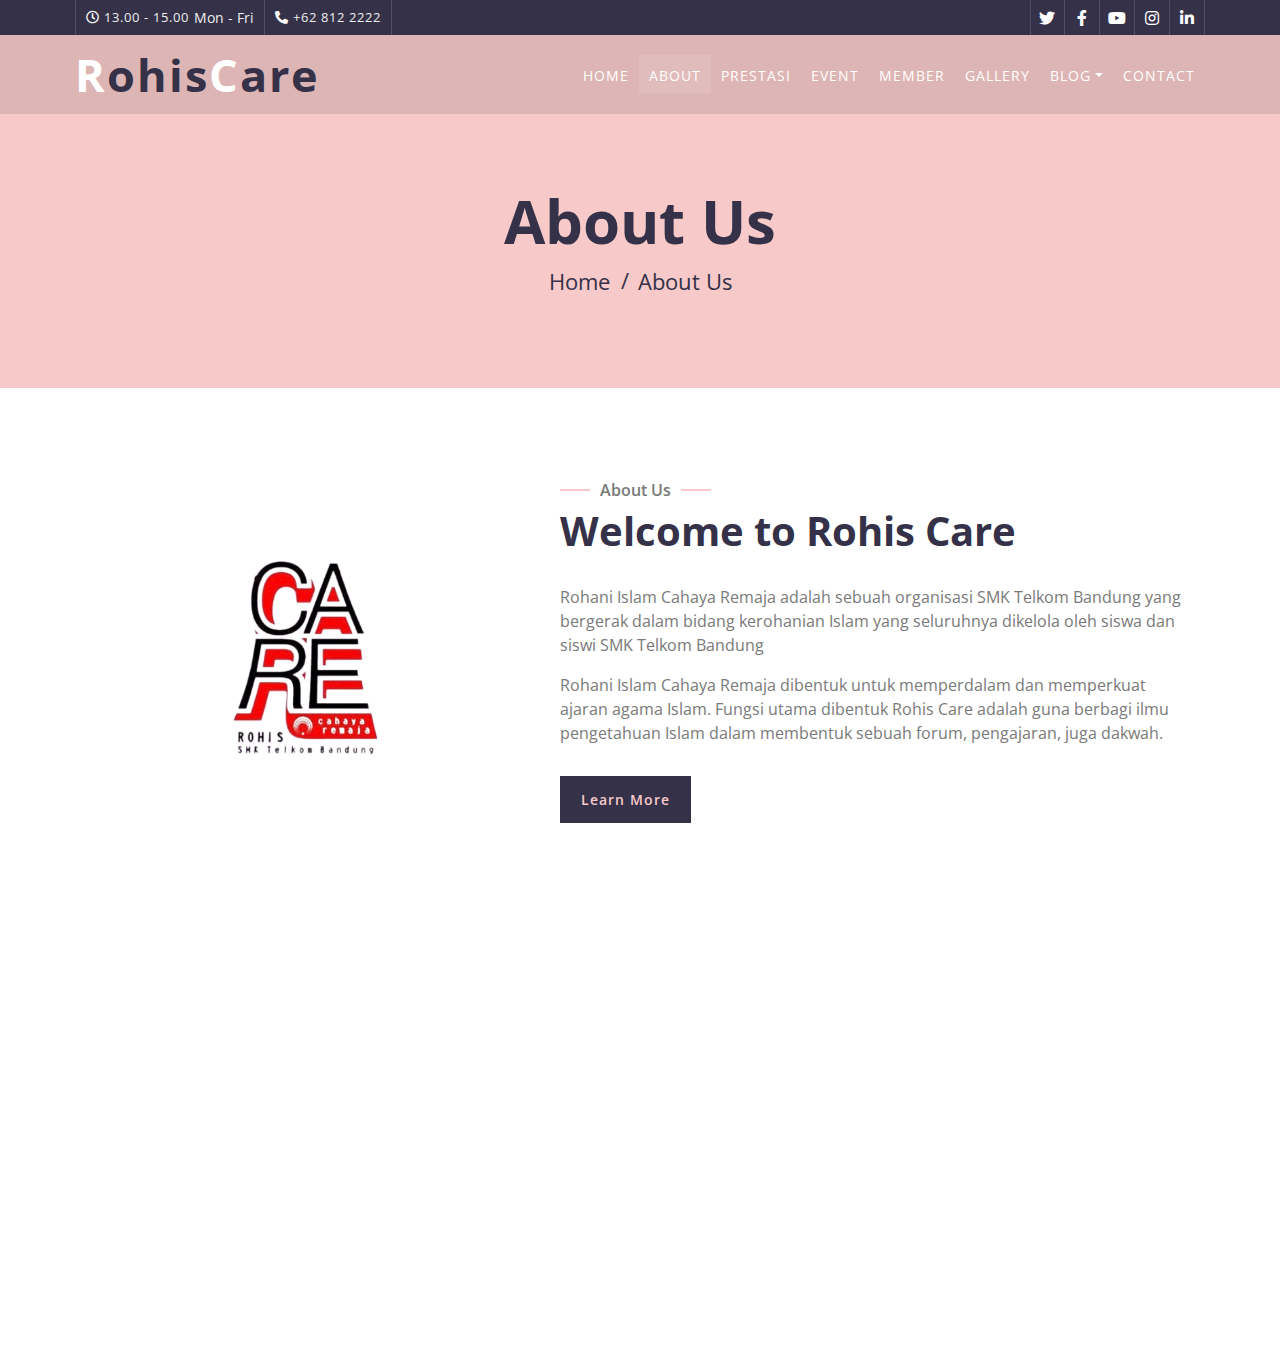
<file: about.html>
<!DOCTYPE html>
<html lang="en">
    <head>
        <meta charset="utf-8">
        <title>Rohis Care - SMK Telkom Bandung</title>
        <meta content="width=device-width, initial-scale=1.0" name="viewport">
        <meta content="Free Website Template" name="keywords">
        <meta content="Free Website Template" name="description">

        <!-- Favicon -->
        <link href="img/logo rohis.PNG" rel="icon">

        <!-- Google Font -->
        <link href="https://fonts.googleapis.com/css2?family=Open+Sans:wght@300;400;600;700;800&display=swap" rel="stylesheet">

        <!-- CSS Libraries -->
        <link href="https://stackpath.bootstrapcdn.com/bootstrap/4.4.1/css/bootstrap.min.css" rel="stylesheet">
        <link href="https://cdnjs.cloudflare.com/ajax/libs/font-awesome/5.10.0/css/all.min.css" rel="stylesheet">
        <link href="lib/animate/animate.min.css" rel="stylesheet">
        <link href="lib/flaticon/font/flaticon.css" rel="stylesheet"> 
        <link href="lib/owlcarousel/assets/owl.carousel.min.css" rel="stylesheet">
        <link href="lib/lightbox/css/lightbox.min.css" rel="stylesheet">

        <!-- Template Stylesheet -->
        <link href="css/style.css" rel="stylesheet">
    </head>

    <body>
        <!-- Top Bar Start -->
        <div class="top-bar d-none d-md-block">
            <div class="container-fluid">
                <div class="row">
                    <div class="col-md-8">
                        <div class="top-bar-left">
                            <div class="text">
                                <i class="far fa-clock"></i>
                                <h2>13.00 - 15.00</h2>
                                <p>Mon - Fri</p>
                            </div>
                            <div class="text">
                                <i class="fa fa-phone-alt"></i>
                                <h2>+62 812 2222</h2>
                            </div>
                        </div>
                    </div>
                    <div class="col-md-4">
                        <div class="top-bar-right">
                            <div class="social">
                                <a href="https://twitter.com"><i class="fab fa-twitter"></i></a>
                                <a href="https://facebook.com"><i class="fab fa-facebook-f"></i></a>
                                <a href="https://youtube.com/@rohiscaresmktelkombandung3022"><i class="fab fa-youtube"></i></a>
                                <a href="https://instagram.com/rohiscare.smktelbdg"><i class="fab fa-instagram"></i></a>
                                <a href="https://linkedin.com"><i class="fab fa-linkedin-in"></i></a>
                            </div>
                        </div>
                    </div>
                </div>
            </div>
        </div>
        <!-- Top Bar End -->

        <!-- Nav Bar Start -->
        <div class="navbar navbar-expand-lg bg-dark navbar-dark">
            <div class="container-fluid">
                <a href="index.html" class="navbar-brand">R<span>ohis</span>C<span>are</span></a>
                <button type="button" class="navbar-toggler" data-toggle="collapse" data-target="#navbarCollapse">
                    <span class="navbar-toggler-icon"></span>
                </button>

                <div class="collapse navbar-collapse justify-content-between" id="navbarCollapse">
                    <div class="navbar-nav ml-auto">
                        <a href="index.html" class="nav-item nav-link">Home</a>
                        <a href="about.html" class="nav-item nav-link active">About</a>
                        <a href="service.html" class="nav-item nav-link">Prestasi</a>
                        <a href="class.html" class="nav-item nav-link">Event</a>
                        <a href="team.html" class="nav-item nav-link">Member</a>
                        <a href="portfolio.html" class="nav-item nav-link">Gallery</a>
                        <div class="nav-item dropdown">
                            <a href="#" class="nav-link dropdown-toggle" data-toggle="dropdown">Blog</a>
                            <div class="dropdown-menu">
                                <a href="blog.html" class="dropdown-item">Blog Grid</a>
                                <a href="single.html" class="dropdown-item">Blog Detail</a>
                            </div>
                        </div>
                        <a href="contact.html" class="nav-item nav-link">Contact</a>
                    </div>
                </div>
            </div>
        </div>
        <!-- Nav Bar End -->

                <!-- Page Header Start -->
                <div class="page-header">
                    <div class="container">
                        <div class="row">
                            <div class="col-12">
                                <h2>About Us</h2>
                            </div>
                            <div class="col-12">
                                <a href="">Home</a>
                                <a href="">About Us</a>
                            </div>
                        </div>
                    </div>
                </div>
                <!-- Page Header End -->
        
        
                <!-- About Start -->
                <div class="about wow fadeInUp" data-wow-delay="0.1s">
                    <div class="container">
                        <div class="row align-items-center">
                            <div class="col-lg-5 col-md-6">
                                <div class="about-img">
                                    <img src="img/logo rohis.PNG" alt="Image">
                                </div>
                            </div>
                            <div class="col-lg-7 col-md-6">
                                <div class="section-header text-left">
                                    <p>About Us</p>
                                    <h2>Welcome to Rohis Care</h2>
                                </div>
                                <div class="about-text">
                                    <p>
                                        Rohani Islam Cahaya Remaja adalah sebuah organisasi SMK Telkom Bandung yang bergerak dalam bidang kerohanian Islam yang seluruhnya dikelola oleh siswa dan siswi SMK Telkom Bandung
                                    </p>
                                    <p>
                                        Rohani Islam Cahaya Remaja dibentuk untuk memperdalam dan memperkuat ajaran agama Islam. Fungsi utama dibentuk Rohis Care adalah guna berbagi ilmu pengetahuan Islam dalam membentuk sebuah forum, pengajaran, juga dakwah. 
                                    </p>
                                    <a class="btn" href="">Learn More</a>
                                </div>
                            </div>
                        </div>
                    </div>
                </div>
                <!-- About End -->
        

        <!-- Footer Start -->
        <div class="footer wow fadeIn" data-wow-delay="0.3s">
            <div class="container-fluid">
                <div class="container">
                    <div class="footer-info">
                        <a href="index.html" class="footer-logo">R<span>ohis</span>C<span>are</span></a>
                        <h3>Jl. Radio Palasari, Dayeuhkolot</h3>
                        <div class="footer-menu">
                            <p>+62 812 2222</p>
                            <p>rocare@gmail.com</p>
                        </div>
                        <div class="footer-social">
                            <a href="https://twitter.com"><i class="fab fa-twitter"></i></a>
                            <a href="https://facebook.com"><i class="fab fa-facebook-f"></i></a>
                            <a href="https://youtube.com/@rohiscaresmktelkombandung3022"><i class="fab fa-youtube"></i></a>
                            <a href="https://instagram.com/rohiscare.smktelbdg"><i class="fab fa-instagram"></i></a>
                            <a href="https://linkedin.com"><i class="fab fa-linkedin-in"></i></a>
                        </div>
                    </div>
                </div>
                <div class="container copyright">
                    <div class="row">
                        <div class="col-md-6">
                            <p>&copy; <a href="#">Your Site Name</a>, All Right Reserved.</p>
                        </div>
                        <div class="col-md-6">
                            <p>Designed By <a href="https://instagram.com/nahla.pg">Nahla Putri</a></p>
                        </div>
                    </div>
                </div>
            </div>
        </div>
        <!-- Footer End -->

        <a href="#" class="back-to-top"><i class="fa fa-chevron-up"></i></a>

        <!-- JavaScript Libraries -->
        <script src="https://code.jquery.com/jquery-3.4.1.min.js"></script>
        <script src="https://stackpath.bootstrapcdn.com/bootstrap/4.4.1/js/bootstrap.bundle.min.js"></script>
        <script src="lib/easing/easing.min.js"></script>
        <script src="lib/wow/wow.min.js"></script>
        <script src="lib/owlcarousel/owl.carousel.min.js"></script>
        <script src="lib/isotope/isotope.pkgd.min.js"></script>
        <script src="lib/lightbox/js/lightbox.min.js"></script>
        
        <!-- Contact Javascript File -->
        <script src="mail/jqBootstrapValidation.min.js"></script>
        <script src="mail/contact.js"></script>

        <!-- Template Javascript -->
        <script src="js/main.js"></script>
    </body>
</html>
</file>
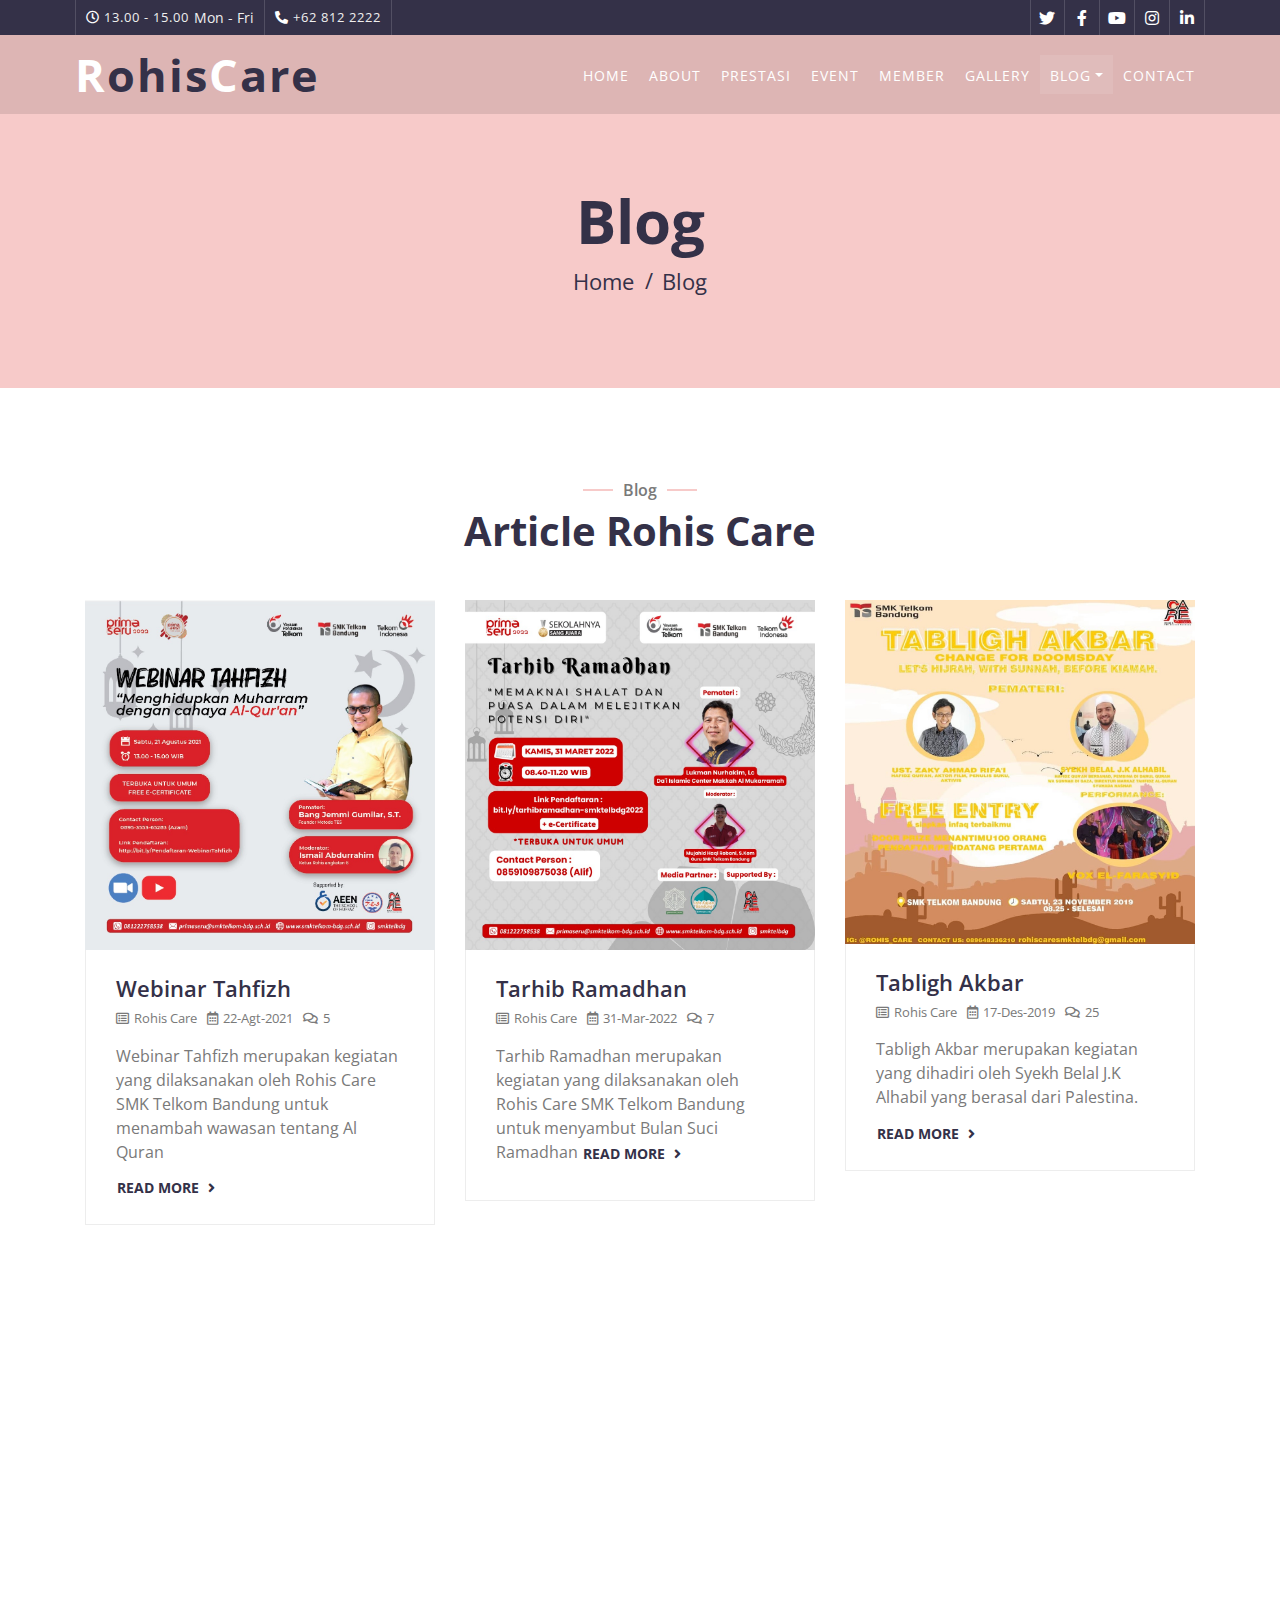
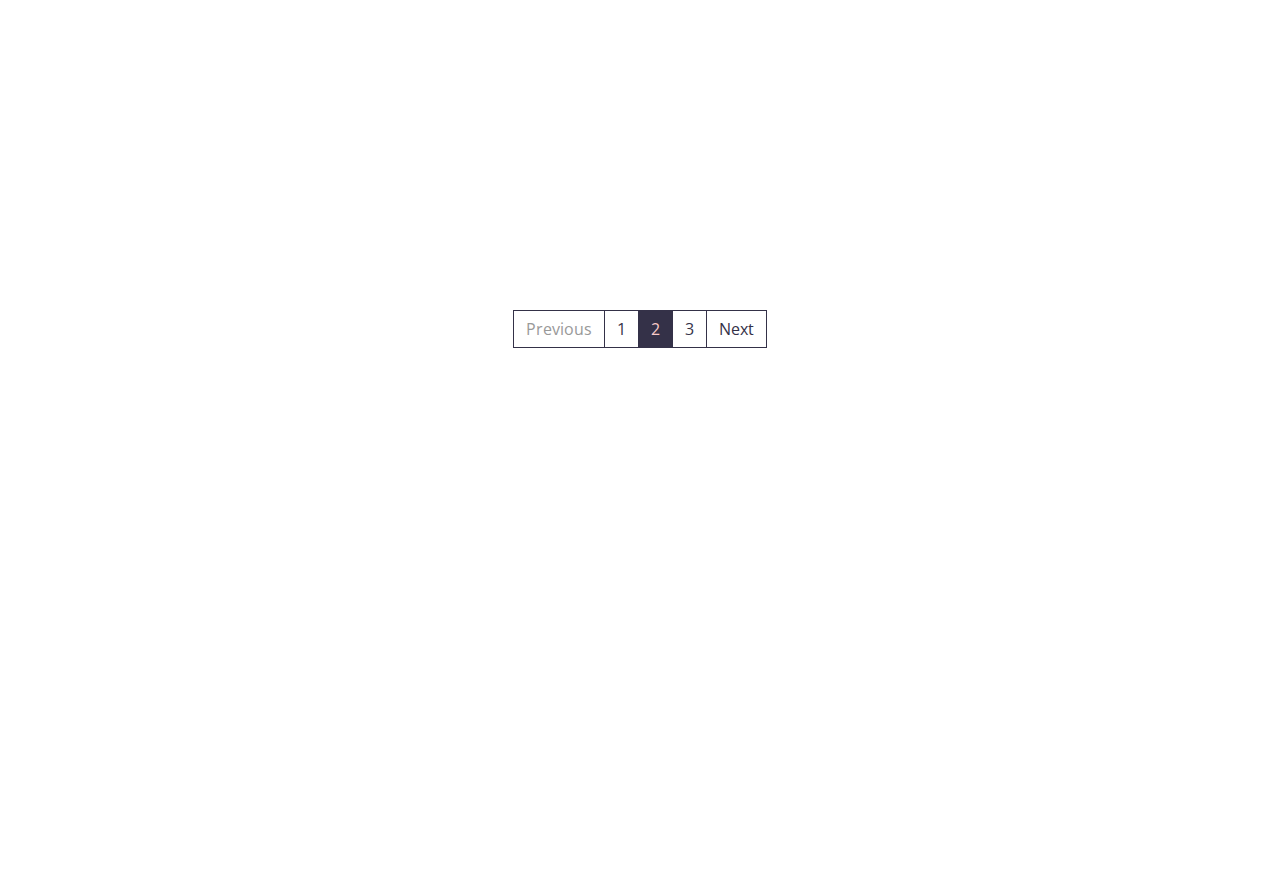
<file: blog.html>
<!DOCTYPE html>
<html lang="en">
    <head>
        <meta charset="utf-8">
        <title>Rohis Care - SMK Telkom Bandung</title>
        <meta content="width=device-width, initial-scale=1.0" name="viewport">
        <meta content="Free Website Template" name="keywords">
        <meta content="Free Website Template" name="description">

        <!-- Favicon -->
        <link href="img/logo rohis.PNG" rel="icon">

        <!-- Google Font -->
        <link href="https://fonts.googleapis.com/css2?family=Open+Sans:wght@300;400;600;700;800&display=swap" rel="stylesheet">

        <!-- CSS Libraries -->
        <link href="https://stackpath.bootstrapcdn.com/bootstrap/4.4.1/css/bootstrap.min.css" rel="stylesheet">
        <link href="https://cdnjs.cloudflare.com/ajax/libs/font-awesome/5.10.0/css/all.min.css" rel="stylesheet">
        <link href="lib/animate/animate.min.css" rel="stylesheet">
        <link href="lib/flaticon/font/flaticon.css" rel="stylesheet"> 
        <link href="lib/owlcarousel/assets/owl.carousel.min.css" rel="stylesheet">
        <link href="lib/lightbox/css/lightbox.min.css" rel="stylesheet">

        <!-- Template Stylesheet -->
        <link href="css/style.css" rel="stylesheet">
    </head>

    <body>
        <!-- Top Bar Start -->
        <div class="top-bar d-none d-md-block">
            <div class="container-fluid">
                <div class="row">
                    <div class="col-md-8">
                        <div class="top-bar-left">
                            <div class="text">
                                <i class="far fa-clock"></i>
                                <h2>13.00 - 15.00</h2>
                                <p>Mon - Fri</p>
                            </div>
                            <div class="text">
                                <i class="fa fa-phone-alt"></i>
                                <h2>+62 812 2222</h2>
                            </div>
                        </div>
                    </div>
                    <div class="col-md-4">
                        <div class="top-bar-right">
                            <div class="social">
                                <a href="https://twitter.com"><i class="fab fa-twitter"></i></a>
                                <a href="https://facebook.com"><i class="fab fa-facebook-f"></i></a>
                                <a href="https://youtube.com/@rohiscaresmktelkombandung3022"><i class="fab fa-youtube"></i></a>
                                <a href="https://instagram.com/rohiscare.smktelbdg"><i class="fab fa-instagram"></i></a>
                                <a href="https://linkedin.com"><i class="fab fa-linkedin-in"></i></a>
                            </div>
                        </div>
                    </div>
                </div>
            </div>
        </div>
        <!-- Top Bar End -->

        <!-- Nav Bar Start -->
        <div class="navbar navbar-expand-lg bg-dark navbar-dark">
            <div class="container-fluid">
                <a href="index.html" class="navbar-brand">R<span>ohis</span>C<span>are</span></a>
                <button type="button" class="navbar-toggler" data-toggle="collapse" data-target="#navbarCollapse">
                    <span class="navbar-toggler-icon"></span>
                </button>

                <div class="collapse navbar-collapse justify-content-between" id="navbarCollapse">
                    <div class="navbar-nav ml-auto">
                        <a href="index.html" class="nav-item nav-link">Home</a>
                        <a href="about.html" class="nav-item nav-link">About</a>
                        <a href="service.html" class="nav-item nav-link">Prestasi</a>
                        <a href="class.html" class="nav-item nav-link">Event</a>
                        <a href="team.html" class="nav-item nav-link">Member</a>
                        <a href="portfolio.html" class="nav-item nav-link">Gallery</a>
                        <div class="nav-item dropdown">
                            <a href="#" class="nav-link dropdown-toggle active" data-toggle="dropdown">Blog</a>
                            <div class="dropdown-menu">
                                <a href="blog.html" class="dropdown-item">Blog Grid</a>
                                <a href="single.html" class="dropdown-item">Blog Detail</a>
                            </div>
                        </div>
                        <a href="contact.html" class="nav-item nav-link">Contact</a>
                    </div>
                </div>
            </div>
        </div>
        <!-- Nav Bar End -->


        <!-- Page Header Start -->
        <div class="page-header">
            <div class="container">
                <div class="row">
                    <div class="col-12">
                        <h2>Blog</h2>
                    </div>
                    <div class="col-12">
                        <a href="">Home</a>
                        <a href="">Blog</a>
                    </div>
                </div>
            </div>
        </div>
        <!-- Page Header End -->


        <!-- Blog Start -->
        <div class="blog">
            <div class="container">
                <div class="section-header text-center wow zoomIn" data-wow-delay="0.1s">
                    <p>Blog</p>
                    <h2>Article Rohis Care</h2>
                </div>
                <div class="row blog-page">
                    <div class="col-lg-4 col-md-6 wow fadeInUp" data-wow-delay="0.0s">
                        <div class="blog-item">
                            <div class="blog-img">
                                <img src="img/webinar tahfizh.jpg" alt="Blog">
                            </div>
                            <div class="blog-text">
                                <h2>Webinar Tahfizh</h2>
                                <div class="blog-meta">
                                    <p><i class="far fa-list-alt"></i>Rohis Care</p>
                                    <p><i class="far fa-calendar-alt"></i>22-Agt-2021</p>
                                    <p><i class="far fa-comments"></i>5</p>
                                </div>
                                <p>
                                  Webinar Tahfizh merupakan kegiatan yang dilaksanakan oleh Rohis Care SMK Telkom Bandung untuk menambah wawasan tentang Al Quran
                                </p>
                                <a class="btn" href="">Read More <i class="fa fa-angle-right"></i></a>
                            </div>
                        </div>
                    </div>
                    <div class="col-lg-4 col-md-6 wow fadeInUp" data-wow-delay="0.2s">
                        <div class="blog-item">
                            <div class="blog-img">
                                <img src="img/tarhib.jpg" alt="Blog">
                            </div>
                            <div class="blog-text">
                                <h2>Tarhib Ramadhan</h2>
                                <div class="blog-meta">
                                    <p><i class="far fa-list-alt"></i>Rohis Care</p>
                                    <p><i class="far fa-calendar-alt"></i>31-Mar-2022</p>
                                    <p><i class="far fa-comments"></i>7</p>
                                </div>
                                <p>
                                    Tarhib Ramadhan merupakan kegiatan yang dilaksanakan oleh Rohis Care SMK Telkom Bandung untuk menyambut Bulan Suci Ramadhan
                                <a class="btn" href="">Read More <i class="fa fa-angle-right"></i></a>
                            </div>
                        </div>
                    </div>
                    <div class="col-lg-4 col-md-6 wow fadeInUp" data-wow-delay="0.4s">
                        <div class="blog-item">
                            <div class="blog-img">
                                <img src="img/tabligh akbar.PNG" alt="Blog">
                            </div>
                            <div class="blog-text">
                                <h2>Tabligh Akbar</h2>
                                <div class="blog-meta">
                                    <p><i class="far fa-list-alt"></i>Rohis Care</p>
                                    <p><i class="far fa-calendar-alt"></i>17-Des-2019</p>
                                    <p><i class="far fa-comments"></i>25</p>
                                </div>
                                <p>
                                    Tabligh Akbar merupakan kegiatan yang dihadiri oleh Syekh Belal J.K Alhabil yang berasal dari Palestina.
                                </p>
                                <a class="btn" href="">Read More <i class="fa fa-angle-right"></i></a>
                            </div>
                        </div>
                    </div>
                    <div class="col-lg-4 col-md-6 wow fadeInUp" data-wow-delay="0.6s">
                        <div class="blog-item">
                            <div class="blog-img">
                                <img src="img/kepalestinaan.PNG" alt="Blog">
                            </div>
                            <div class="blog-text">
                                <h2>Webinar Kepalestinaan</h2>
                                <div class="blog-meta">
                                    <p><i class="far fa-list-alt"></i>Rohis Care</p>
                                    <p><i class="far fa-calendar-alt"></i>30-Mei-2021</p>
                                    <p><i class="far fa-comments"></i>5</p>
                                </div>
                                <p>
                                    Webinar Kepalestinaan merupakan bentuk kepedulian Rohis Care kepada Palestina yang beberapa Minggu ini terjadi penyerangan oleh Israel.
                                </p>
                                <a class="btn" href="">Read More <i class="fa fa-angle-right"></i></a>
                            </div>
                        </div>
                    </div>
                    <div class="col-lg-4 col-md-6 wow fadeInUp" data-wow-delay="0.8s">
                        <div class="blog-item">
                            <div class="blog-img">
                                <img src="img/muslimah day.jpg" alt="Blog">
                            </div>
                            <div class="blog-text">
                                <h2>Muslimah Day</h2>
                                <div class="blog-meta">
                                    <p><i class="far fa-list-alt"></i>Rohis Care</p>
                                    <p><i class="far fa-calendar-alt"></i>06-Mar-2022</p>
                                    <p><i class="far fa-comments"></i>10</p>
                                </div>
                                <p>
                                    Muslimah Day merupakan kegiatan yang dilaksanakan setahun sekali oleh Rohis Care SMK Telkom Bandung dan hanya diikuti oleh Muslimah.
                                </p>
                                <a class="btn" href="">Read More <i class="fa fa-angle-right"></i></a>
                            </div>
                        </div>
                    </div>
                    <div class="col-lg-4 col-md-6 wow fadeInUp" data-wow-delay="1s">
                        <div class="blog-item">
                            <div class="blog-img">
                                <img src="img/maulid nabi 2.jpg" alt="Blog">
                            </div>
                            <div class="blog-text">
                                <h2>Maulid Nabi</h2>
                                <div class="blog-meta">
                                    <p><i class="far fa-list-alt"></i>Rohis Care</p>
                                    <p><i class="far fa-calendar-alt"></i>14-Okt-2022</p>
                                    <p><i class="far fa-comments"></i>5</p>
                                </div>
                                <p>
                                    Maulid Nabi merupakan kegiatan yang dilaksanakan oleh Rohis Care SMK Telkom Bandung untuk memperingati kelahiran Nabi Muhammad SAW.
                                </p>
                                <a class="btn" href="">Read More <i class="fa fa-angle-right"></i></a>
                            </div>
                        </div>
                    </div>
                </div>
                <div class="row">
                    <div class="col-12">
                        <ul class="pagination justify-content-center">
                            <li class="page-item disabled"><a class="page-link" href="#">Previous</a></li>
                            <li class="page-item"><a class="page-link" href="#">1</a></li>
                            <li class="page-item active"><a class="page-link" href="#">2</a></li>
                            <li class="page-item"><a class="page-link" href="#">3</a></li>
                            <li class="page-item"><a class="page-link" href="#">Next</a></li>
                        </ul> 
                    </div>
                </div>
            </div>
        </div>
        <!-- Blog End -->


        <!-- Footer Start -->
        <div class="footer wow fadeIn" data-wow-delay="0.3s">
            <div class="container-fluid">
                <div class="container">
                    <div class="footer-info">
                        <a href="index.html" class="footer-logo">R<span>ohis</span>C<span>are</span></a>
                        <h3>Jl. Radio Palasari, Dayeuhkolot</h3>
                        <div class="footer-menu">
                            <p>+62 812 2222</p>
                            <p>rocare@gmail.com</p>
                        </div>
                        <div class="footer-social">
                            <a href="https://twitter.com"><i class="fab fa-twitter"></i></a>
                            <a href="https://facebook.com"><i class="fab fa-facebook-f"></i></a>
                            <a href="https://youtube.com/@rohiscaresmktelkombandung3022"><i class="fab fa-youtube"></i></a>
                            <a href="https://instagram.com/rohiscare.smktelbdg"><i class="fab fa-instagram"></i></a>
                            <a href="https://linkedin.com"><i class="fab fa-linkedin-in"></i></a>
                        </div>
                    </div>
                </div>
                <div class="container copyright">
                    <div class="row">
                        <div class="col-md-6">
                            <p>&copy; <a href="#">Your Site Name</a>, All Right Reserved.</p>
                        </div>
                        <div class="col-md-6">
                            <p>Designed By <a href="https://instagram.com/nahla.pg">Nahla Putri</a></p>
                        </div>
                    </div>
                </div>
            </div>
        </div>
        <!-- Footer End -->

        <a href="#" class="back-to-top"><i class="fa fa-chevron-up"></i></a>

        <!-- JavaScript Libraries -->
        <script src="https://code.jquery.com/jquery-3.4.1.min.js"></script>
        <script src="https://stackpath.bootstrapcdn.com/bootstrap/4.4.1/js/bootstrap.bundle.min.js"></script>
        <script src="lib/easing/easing.min.js"></script>
        <script src="lib/wow/wow.min.js"></script>
        <script src="lib/owlcarousel/owl.carousel.min.js"></script>
        <script src="lib/isotope/isotope.pkgd.min.js"></script>
        <script src="lib/lightbox/js/lightbox.min.js"></script>
        
        <!-- Contact Javascript File -->
        <script src="mail/jqBootstrapValidation.min.js"></script>
        <script src="mail/contact.js"></script>

        <!-- Template Javascript -->
        <script src="js/main.js"></script>
    </body>
</html>
</file>
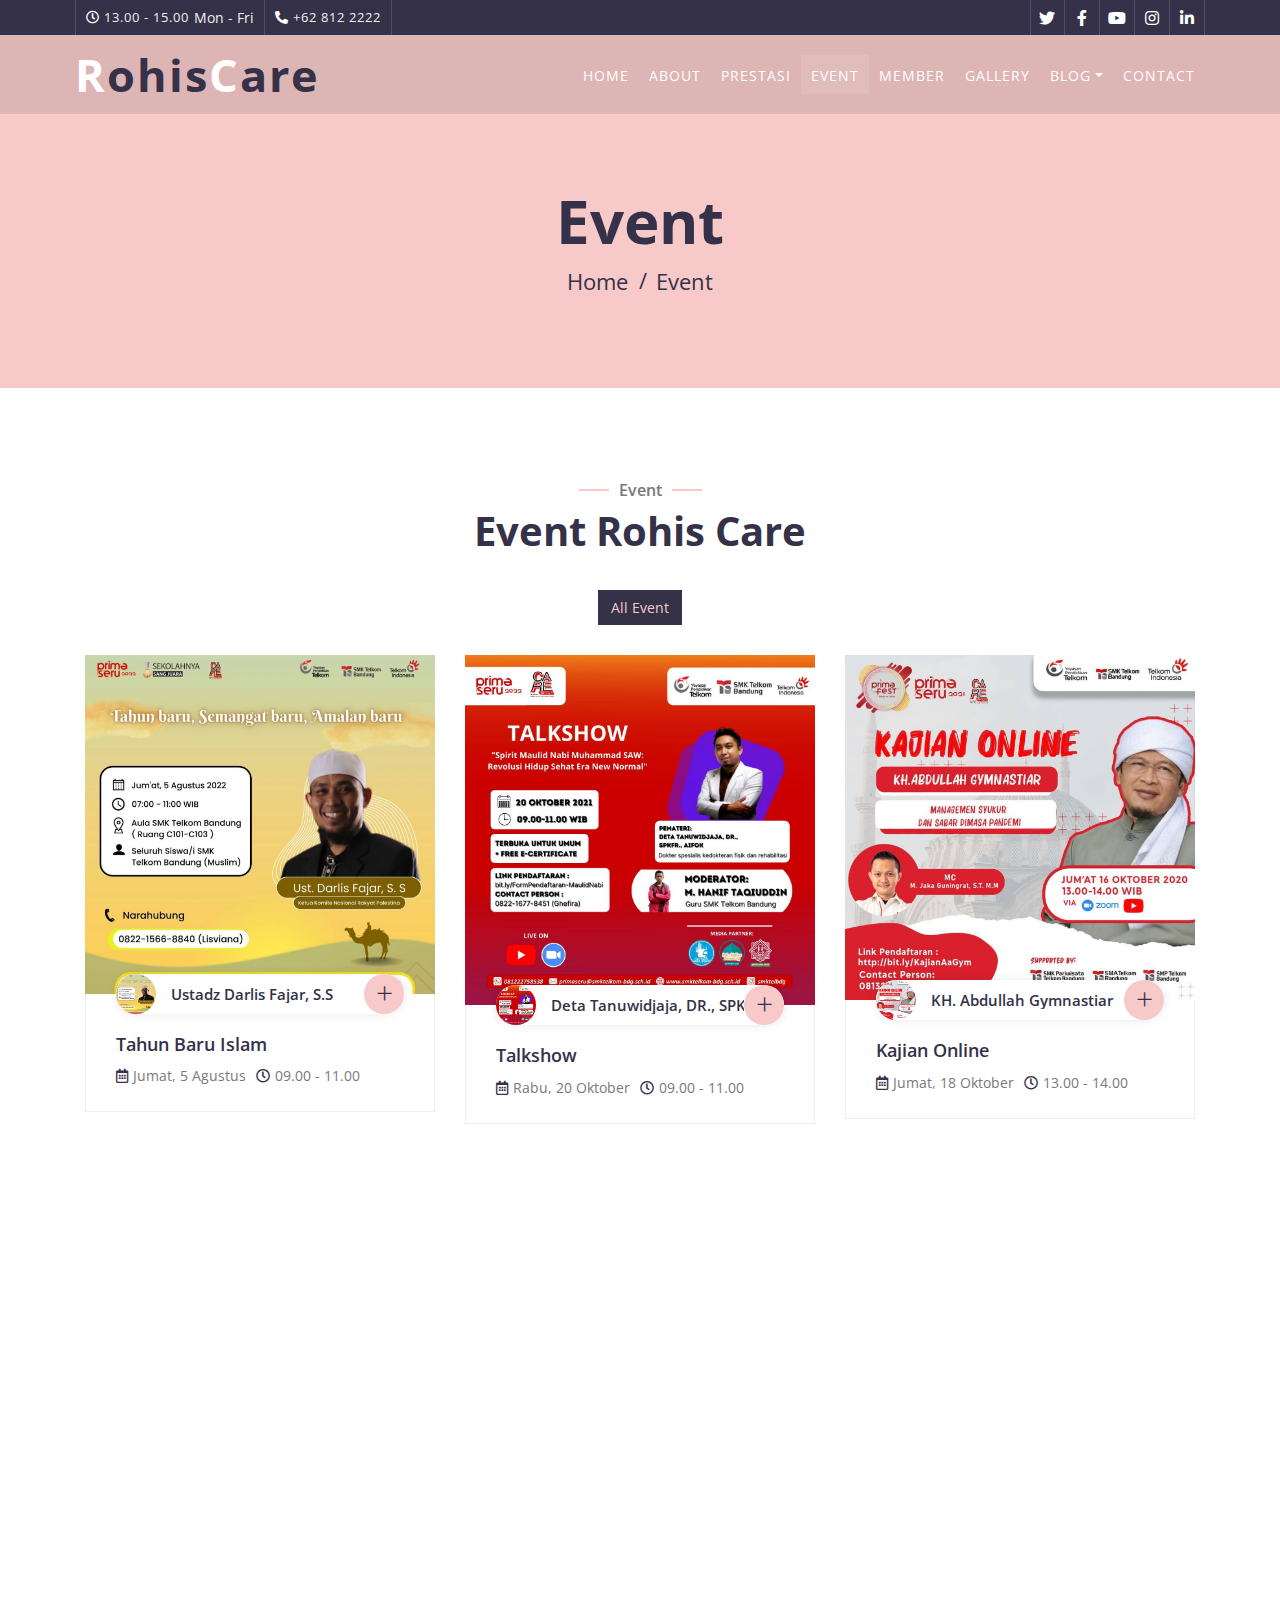
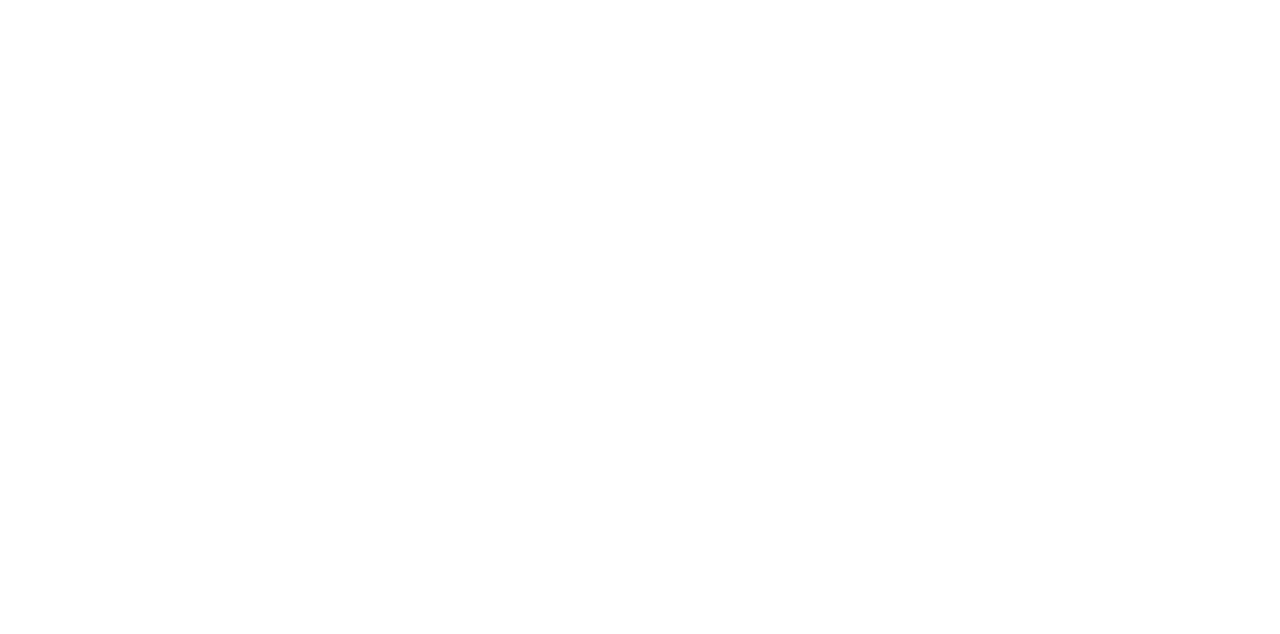
<file: class.html>
<!DOCTYPE html>
<html lang="en">
    <head>
        <meta charset="utf-8">
        <title>Rohis Care - SMK Telkom Bandung</title>
        <meta content="width=device-width, initial-scale=1.0" name="viewport">
        <meta content="Free Website Template" name="keywords">
        <meta content="Free Website Template" name="description">

        <!-- Favicon -->
        <link href="img/logo rohis.PNG" rel="icon">

        <!-- Google Font -->
        <link href="https://fonts.googleapis.com/css2?family=Open+Sans:wght@300;400;600;700;800&display=swap" rel="stylesheet">

        <!-- CSS Libraries -->
        <link href="https://stackpath.bootstrapcdn.com/bootstrap/4.4.1/css/bootstrap.min.css" rel="stylesheet">
        <link href="https://cdnjs.cloudflare.com/ajax/libs/font-awesome/5.10.0/css/all.min.css" rel="stylesheet">
        <link href="lib/animate/animate.min.css" rel="stylesheet">
        <link href="lib/flaticon/font/flaticon.css" rel="stylesheet"> 
        <link href="lib/owlcarousel/assets/owl.carousel.min.css" rel="stylesheet">
        <link href="lib/lightbox/css/lightbox.min.css" rel="stylesheet">

        <!-- Template Stylesheet -->
        <link href="css/style.css" rel="stylesheet">
    </head>

    <body>
        <!-- Top Bar Start -->
        <div class="top-bar d-none d-md-block">
            <div class="container-fluid">
                <div class="row">
                    <div class="col-md-8">
                        <div class="top-bar-left">
                            <div class="text">
                                <i class="far fa-clock"></i>
                                <h2>13.00 - 15.00</h2>
                                <p>Mon - Fri</p>
                            </div>
                            <div class="text">
                                <i class="fa fa-phone-alt"></i>
                                <h2>+62 812 2222</h2>
                            </div>
                        </div>
                    </div>
                    <div class="col-md-4">
                        <div class="top-bar-right">
                            <div class="social">
                                <a href="https://twitter.com"><i class="fab fa-twitter"></i></a>
                                <a href="https://facebook.com"><i class="fab fa-facebook-f"></i></a>
                                <a href="https://youtube.com/@rohiscaresmktelkombandung3022"><i class="fab fa-youtube"></i></a>
                                <a href="https://instagram.com/rohiscare.smktelbdg"><i class="fab fa-instagram"></i></a>
                                <a href="https://linkedin.com"><i class="fab fa-linkedin-in"></i></a>
                            </div>
                        </div>
                    </div>
                </div>
            </div>
        </div>
        <!-- Top Bar End -->

        <!-- Nav Bar Start -->
        <div class="navbar navbar-expand-lg bg-dark navbar-dark">
            <div class="container-fluid">
                <a href="index.html" class="navbar-brand">R<span>ohis</span>C<span>are</span></a>
                <button type="button" class="navbar-toggler" data-toggle="collapse" data-target="#navbarCollapse">
                    <span class="navbar-toggler-icon"></span>
                </button>

                <div class="collapse navbar-collapse justify-content-between" id="navbarCollapse">
                    <div class="navbar-nav ml-auto">
                        <a href="index.html" class="nav-item nav-link">Home</a>
                        <a href="about.html" class="nav-item nav-link">About</a>
                        <a href="service.html" class="nav-item nav-link">Prestasi</a>
                        <a href="class.html" class="nav-item nav-link active">Event</a>
                        <a href="team.html" class="nav-item nav-link">Member</a>
                        <a href="portfolio.html" class="nav-item nav-link">Gallery</a>
                        <div class="nav-item dropdown">
                            <a href="#" class="nav-link dropdown-toggle" data-toggle="dropdown">Blog</a>
                            <div class="dropdown-menu">
                                <a href="blog.html" class="dropdown-item">Blog Grid</a>
                                <a href="single.html" class="dropdown-item">Blog Detail</a>
                            </div>
                        </div>
                        <a href="contact.html" class="nav-item nav-link">Contact</a>
                    </div>
                </div>
            </div>
        </div>
        <!-- Nav Bar End -->


        <!-- Page Header Start -->
        <div class="page-header">
            <div class="container">
                <div class="row">
                    <div class="col-12">
                        <h2>Event</h2>
                    </div>
                    <div class="col-12">
                        <a href="">Home</a>
                        <a href="">Event</a>
                    </div>
                </div>
            </div>
        </div>
        <!-- Page Header End -->


        <!-- Class Start -->
        <div class="class">
            <div class="container">
                <div class="section-header text-center wow zoomIn" data-wow-delay="0.1s">
                    <p>Event</p>
                    <h2>Event Rohis Care</h2>
                </div>
                <div class="row">
                    <div class="col-12">
                        <ul id="class-filter">
                            <li data-filter="*" class="filter-active">All Event</li>
                        </ul>
                    </div>
                </div>
                <div class="row class-container">
                    <div class="col-lg-4 col-md-6 col-sm-12 class-item filter-1 wow fadeInUp" data-wow-delay="0.0s">
                        <div class="class-wrap">
                            <div class="class-img">
                                <img src="img/tahun baru islam.PNG" alt="Image">
                            </div>
                            <div class="class-text">
                                <div class="class-teacher">
                                    <img src="img/tahun baru islam.PNG" alt="Image">
                                    <h3>Ustadz Darlis Fajar, S.S</h3>
                                    <a href="">+</a>
                                </div>
                                <h2>Tahun Baru Islam</h2>
                                <div class="class-meta">
                                    <p><i class="far fa-calendar-alt"></i>Jumat, 5 Agustus</p>
                                    <p><i class="far fa-clock"></i>09.00 - 11.00</p>
                                </div>
                            </div>
                        </div>
                    </div>
                    <div class="col-lg-4 col-md-6 col-sm-12 class-item filter-2 wow fadeInUp" data-wow-delay="0.2s">
                        <div class="class-wrap">
                            <div class="class-img">
                                <img src="img/maulid nabi.JPG" alt="Image">
                            </div>
                            <div class="class-text">
                                <div class="class-teacher">
                                    <img src="img/maulid nabi.JPG" alt="Image">
                                    <h3>Deta Tanuwidjaja, DR., SPKFR., AIFOK</h3>
                                    <a href="">+</a>
                                </div>
                                <h2>Talkshow</h2>
                                <div class="class-meta">
                                    <p><i class="far fa-calendar-alt"></i>Rabu, 20 Oktober</p>
                                    <p><i class="far fa-clock"></i>09.00 - 11.00</p>
                                </div>
                            </div>
                        </div>
                    </div>
                    <div class="col-lg-4 col-md-6 col-sm-12 class-item filter-3 wow fadeInUp" data-wow-delay="0.4s">
                        <div class="class-wrap">
                            <div class="class-img">
                                <img src="img/kajian online.PNG" alt="Image">
                            </div>
                            <div class="class-text">
                                <div class="class-teacher">
                                    <img src="img/kajian online.PNG" alt="Image">
                                    <h3>KH. Abdullah Gymnastiar</h3>
                                    <a href="">+</a>
                                </div>
                                <h2>Kajian Online</h2>
                                <div class="class-meta">
                                    <p><i class="far fa-calendar-alt"></i>Jumat, 18 Oktober</p>
                                    <p><i class="far fa-clock"></i>13.00 - 14.00</p>
                                </div>
                            </div>
                        </div>
                    </div>
                    <div class="col-lg-4 col-md-6 col-sm-12 class-item filter-4 wow fadeInUp" data-wow-delay="0.6s">
                        <div class="class-wrap">
                            <div class="class-img">
                                <img src="img/musday.PNG" alt="Image">
                            </div>
                            <div class="class-text">
                                <div class="class-teacher">
                                    <img src="img/musday.PNG" alt="Image">
                                    <h3>Sherly Annavita Rahmi, S.Sos., M.SIPh.</h3>
                                    <a href="">+</a>
                                </div>
                                <h2>Muslimah Day</h2>
                                <div class="class-meta">
                                    <p><i class="far fa-calendar-alt"></i>Sabtu, 20 Februari</p>
                                    <p><i class="far fa-clock"></i>09.00 - 11.00</p>
                                </div>
                            </div>
                        </div>
                    </div>
                    <div class="col-lg-4 col-md-6 col-sm-12 class-item filter-1 wow fadeInUp" data-wow-delay="0.8s">
                        <div class="class-wrap">
                            <div class="class-img">
                                <img src="img/qurban from home.JPG" alt="Image">
                            </div>
                            <div class="class-text">
                                <div class="class-teacher">
                                    <img src="img/qurban from home.JPG" alt="Image">
                                    <h3>Purwoko, S.Pd.I.,M.Pd.</h3>
                                    <a href="">+</a>
                                </div>
                                <h2>Qurban From Home</h2>
                                <div class="class-meta">
                                    <p><i class="far fa-calendar-alt"></i>Selasa, 20 Juli</p>
                                    <p><i class="far fa-clock"></i>08.00 - 10.00</p>
                                </div>
                            </div>
                        </div>
                    </div>
                    <div class="col-lg-4 col-md-6 col-sm-12 class-item filter-2 wow fadeInUp" data-wow-delay="1s">
                        <div class="class-wrap">
                            <div class="class-img">
                                <img src="img/ramadhan journey.JPG" alt="Image">
                            </div>
                            <div class="class-text">
                                <div class="class-teacher">
                                    <img src="img/ramadhan journey.JPG" alt="Image">
                                    <h3>Dr. Aam Amiruddin, M.Si.</h3>
                                    <a href="">+</a>
                                </div>
                                <h2>Ramadhan Journey</h2>
                                <div class="class-meta">
                                    <p><i class="far fa-calendar-alt"></i>Sabtu, 28 April</p>
                                    <p><i class="far fa-clock"></i>08.00 - 11.00</p>
                                </div>
                            </div>
                        </div>
                    </div>
                </div>
            </div>
        </div>
        <!-- Class End -->

        <!-- Footer Start -->
        <div class="footer wow fadeIn" data-wow-delay="0.3s">
            <div class="container-fluid">
                <div class="container">
                    <div class="footer-info">
                        <a href="index.html" class="footer-logo">R<span>ohis</span>C<span>are</span></a>
                        <h3>Jl. Radio Palasari, Dayeuhkolot</h3>
                        <div class="footer-menu">
                            <p>+62 812 2222</p>
                            <p>rocare@gmail.com</p>
                        </div>
                        <div class="footer-social">
                            <a href="https://twitter.com"><i class="fab fa-twitter"></i></a>
                            <a href="https://facebook.com"><i class="fab fa-facebook-f"></i></a>
                            <a href="https://youtube.com/@rohiscaresmktelkombandung3022"><i class="fab fa-youtube"></i></a>
                            <a href="https://instagram.com/rohiscare.smktelbdg"><i class="fab fa-instagram"></i></a>
                            <a href="https://linkedin.com"><i class="fab fa-linkedin-in"></i></a>
                        </div>
                    </div>
                </div>
                <div class="container copyright">
                    <div class="row">
                        <div class="col-md-6">
                            <p>&copy; <a href="#">Your Site Name</a>, All Right Reserved.</p>
                        </div>
                        <div class="col-md-6">
                            <p>Designed By <a href="https://instagram.com/nahla.pg">Nahla Putri</a></p>
                        </div>
                    </div>
                </div>
            </div>
        </div>
        <!-- Footer End -->

        <a href="#" class="back-to-top"><i class="fa fa-chevron-up"></i></a>

        <!-- JavaScript Libraries -->
        <script src="https://code.jquery.com/jquery-3.4.1.min.js"></script>
        <script src="https://stackpath.bootstrapcdn.com/bootstrap/4.4.1/js/bootstrap.bundle.min.js"></script>
        <script src="lib/easing/easing.min.js"></script>
        <script src="lib/wow/wow.min.js"></script>
        <script src="lib/owlcarousel/owl.carousel.min.js"></script>
        <script src="lib/isotope/isotope.pkgd.min.js"></script>
        <script src="lib/lightbox/js/lightbox.min.js"></script>
        
        <!-- Contact Javascript File -->
        <script src="mail/jqBootstrapValidation.min.js"></script>
        <script src="mail/contact.js"></script>

        <!-- Template Javascript -->
        <script src="js/main.js"></script>
    </body>
</html>
</file>
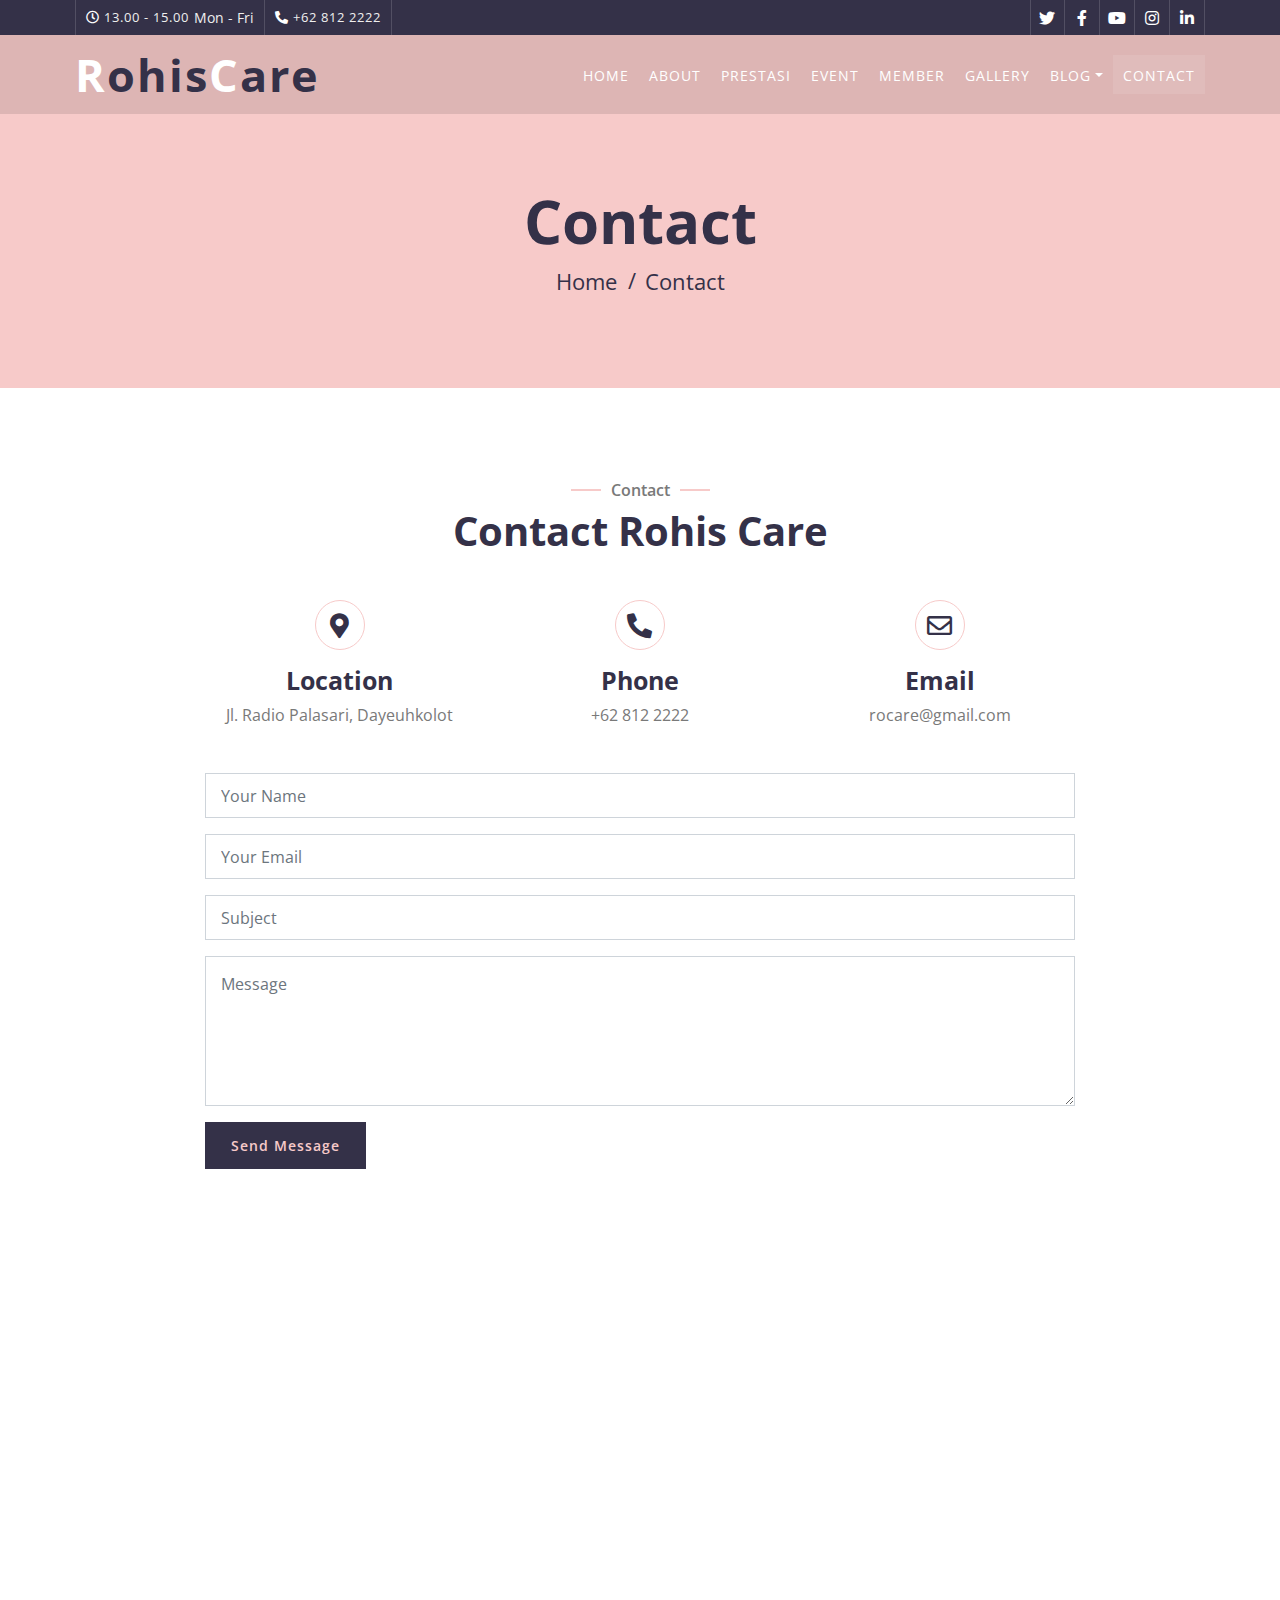
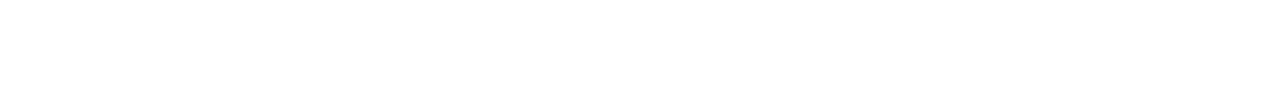
<file: contact.html>
<!DOCTYPE html>
<html lang="en">
    <head>
        <meta charset="utf-8">
        <title>Rohis Care - SMK Telkom Bandung</title>
        <meta content="width=device-width, initial-scale=1.0" name="viewport">
        <meta content="Free Website Template" name="keywords">
        <meta content="Free Website Template" name="description">

        <!-- Favicon -->
        <link href="img/logo rohis.PNG" rel="icon">

        <!-- Google Font -->
        <link href="https://fonts.googleapis.com/css2?family=Open+Sans:wght@300;400;600;700;800&display=swap" rel="stylesheet">

        <!-- CSS Libraries -->
        <link href="https://stackpath.bootstrapcdn.com/bootstrap/4.4.1/css/bootstrap.min.css" rel="stylesheet">
        <link href="https://cdnjs.cloudflare.com/ajax/libs/font-awesome/5.10.0/css/all.min.css" rel="stylesheet">
        <link href="lib/animate/animate.min.css" rel="stylesheet">
        <link href="lib/flaticon/font/flaticon.css" rel="stylesheet"> 
        <link href="lib/owlcarousel/assets/owl.carousel.min.css" rel="stylesheet">
        <link href="lib/lightbox/css/lightbox.min.css" rel="stylesheet">

        <!-- Template Stylesheet -->
        <link href="css/style.css" rel="stylesheet">
    </head>

    <body>
        <!-- Top Bar Start -->
        <div class="top-bar d-none d-md-block">
            <div class="container-fluid">
                <div class="row">
                    <div class="col-md-8">
                        <div class="top-bar-left">
                            <div class="text">
                                <i class="far fa-clock"></i>
                                <h2>13.00 - 15.00</h2>
                                <p>Mon - Fri</p>
                            </div>
                            <div class="text">
                                <i class="fa fa-phone-alt"></i>
                                <h2>+62 812 2222</h2>
                            </div>
                        </div>
                    </div>
                    <div class="col-md-4">
                        <div class="top-bar-right">
                            <div class="social">
                                <a href="https://twitter.com"><i class="fab fa-twitter"></i></a>
                                <a href="https://facebook.com"><i class="fab fa-facebook-f"></i></a>
                                <a href="https://youtube.com/@rohiscaresmktelkombandung3022"><i class="fab fa-youtube"></i></a>
                                <a href="https://instagram.com/rohiscare.smktelbdg"><i class="fab fa-instagram"></i></a>
                                <a href="https://linkedin.com"><i class="fab fa-linkedin-in"></i></a>
                            </div>
                        </div>
                    </div>
                </div>
            </div>
        </div>
        <!-- Top Bar End -->

        <!-- Nav Bar Start -->
        <div class="navbar navbar-expand-lg bg-dark navbar-dark">
            <div class="container-fluid">
                <a href="index.html" class="navbar-brand">R<span>ohis</span>C<span>are</span></a>
                <button type="button" class="navbar-toggler" data-toggle="collapse" data-target="#navbarCollapse">
                    <span class="navbar-toggler-icon"></span>
                </button>

                <div class="collapse navbar-collapse justify-content-between" id="navbarCollapse">
                    <div class="navbar-nav ml-auto">
                        <a href="index.html" class="nav-item nav-link">Home</a>
                        <a href="about.html" class="nav-item nav-link">About</a>
                        <a href="service.html" class="nav-item nav-link">Prestasi</a>
                        <a href="class.html" class="nav-item nav-link">Event</a>
                        <a href="team.html" class="nav-item nav-link">Member</a>
                        <a href="portfolio.html" class="nav-item nav-link">Gallery</a>
                        <div class="nav-item dropdown">
                            <a href="#" class="nav-link dropdown-toggle" data-toggle="dropdown">Blog</a>
                            <div class="dropdown-menu">
                                <a href="blog.html" class="dropdown-item">Blog Grid</a>
                                <a href="single.html" class="dropdown-item">Blog Detail</a>
                            </div>
                        </div>
                        <a href="contact.html" class="nav-item nav-link active">Contact</a>
                    </div>
                </div>
            </div>
        </div>
        <!-- Nav Bar End -->


        <!-- Page Header Start -->
        <div class="page-header">
            <div class="container">
                <div class="row">
                    <div class="col-12">
                        <h2>Contact</h2>
                    </div>
                    <div class="col-12">
                        <a href="">Home</a>
                        <a href="">Contact</a>
                    </div>
                </div>
            </div>
        </div>
        <!-- Page Header End -->


        <!-- Contact Start -->
        <div class="contact">
            <div class="container">
                <div class="section-header text-center wow zoomIn" data-wow-delay="0.1s">
                    <p>Contact</p>
                    <h2>Contact Rohis Care</h2>
                </div>
                <div class="row">
                    <div class="col-12">
                        <div class="row">
                            <div class="col-md-4 contact-item wow zoomIn" data-wow-delay="0.2s">
                                <i class="fa fa-map-marker-alt"></i>
                                <div class="contact-text">
                                    <h2>Location</h2>
                                    <p>Jl. Radio Palasari, Dayeuhkolot</p>
                                </div>
                            </div>
                            <div class="col-md-4 contact-item wow zoomIn" data-wow-delay="0.4s">
                                <i class="fa fa-phone-alt"></i>
                                <div class="contact-text">
                                    <h2>Phone</h2>
                                    <p>+62 812 2222</p>
                                </div>
                            </div>
                            <div class="col-md-4 contact-item wow zoomIn" data-wow-delay="0.6s">
                                <i class="far fa-envelope"></i>
                                <div class="contact-text">
                                    <h2>Email</h2>
                                    <p>rocare@gmail.com</p>
                                </div>
                            </div>
                        </div>
                    </div>
                    <div class="col-12 wow fadeInUp" data-wow-delay="0.1s">
                        <div class="contact-form">
                            <div id="success"></div>
                            <form name="sentMessage" id="contactForm" novalidate="novalidate">
                                <div class="control-group">
                                    <input type="text" class="form-control" id="name" placeholder="Your Name" required="required" data-validation-required-message="Please enter your name" />
                                    <p class="help-block text-danger"></p>
                                </div>
                                <div class="control-group">
                                    <input type="email" class="form-control" id="email" placeholder="Your Email" required="required" data-validation-required-message="Please enter your email" />
                                    <p class="help-block text-danger"></p>
                                </div>
                                <div class="control-group">
                                    <input type="text" class="form-control" id="subject" placeholder="Subject" required="required" data-validation-required-message="Please enter a subject" />
                                    <p class="help-block text-danger"></p>
                                </div>
                                <div class="control-group">
                                    <textarea class="form-control" id="message" placeholder="Message" required="required" data-validation-required-message="Please enter your message"></textarea>
                                    <p class="help-block text-danger"></p>
                                </div>
                                <div>
                                    <button class="btn" type="submit" id="sendMessageButton">Send Message</button>
                                </div>
                            </form>
                        </div>
                    </div>
                </div>
            </div>
        </div>
        <!-- Contact End -->


        <!-- Footer Start -->
        <div class="footer wow fadeIn" data-wow-delay="0.3s">
            <div class="container-fluid">
                <div class="container">
                    <div class="footer-info">
                        <a href="index.html" class="footer-logo">R<span>ohis</span>C<span>are</span></a>
                        <h3>Jl. Radio Palasari, Dayeuhkolot</h3>
                        <div class="footer-menu">
                            <p>+62 812 2222</p>
                            <p>rocare@gmail.com</p>
                        </div>
                        <div class="footer-social">
                            <a href="https://twitter.com"><i class="fab fa-twitter"></i></a>
                            <a href="https://facebook.com"><i class="fab fa-facebook-f"></i></a>
                            <a href="https://youtube.com/@rohiscaresmktelkombandung3022"><i class="fab fa-youtube"></i></a>
                            <a href="https://instagram.com/rohiscare.smktelbdg"><i class="fab fa-instagram"></i></a>
                            <a href="https://linkedin.com"><i class="fab fa-linkedin-in"></i></a>
                        </div>
                    </div>
                </div>
                <div class="container copyright">
                    <div class="row">
                        <div class="col-md-6">
                            <p>&copy; <a href="#">Your Site Name</a>, All Right Reserved.</p>
                        </div>
                        <div class="col-md-6">
                            <p>Designed By <a href="https://instagram.com/nahla.pg">Nahla Putri</a></p>
                        </div>
                    </div>
                </div>
            </div>
        </div>
        <!-- Footer End -->

        <a href="#" class="back-to-top"><i class="fa fa-chevron-up"></i></a>

        <!-- JavaScript Libraries -->
        <script src="https://code.jquery.com/jquery-3.4.1.min.js"></script>
        <script src="https://stackpath.bootstrapcdn.com/bootstrap/4.4.1/js/bootstrap.bundle.min.js"></script>
        <script src="lib/easing/easing.min.js"></script>
        <script src="lib/wow/wow.min.js"></script>
        <script src="lib/owlcarousel/owl.carousel.min.js"></script>
        <script src="lib/isotope/isotope.pkgd.min.js"></script>
        <script src="lib/lightbox/js/lightbox.min.js"></script>
        
        <!-- Contact Javascript File -->
        <script src="mail/jqBootstrapValidation.min.js"></script>
        <script src="mail/contact.js"></script>

        <!-- Template Javascript -->
        <script src="js/main.js"></script>
    </body>
</html>
</file>
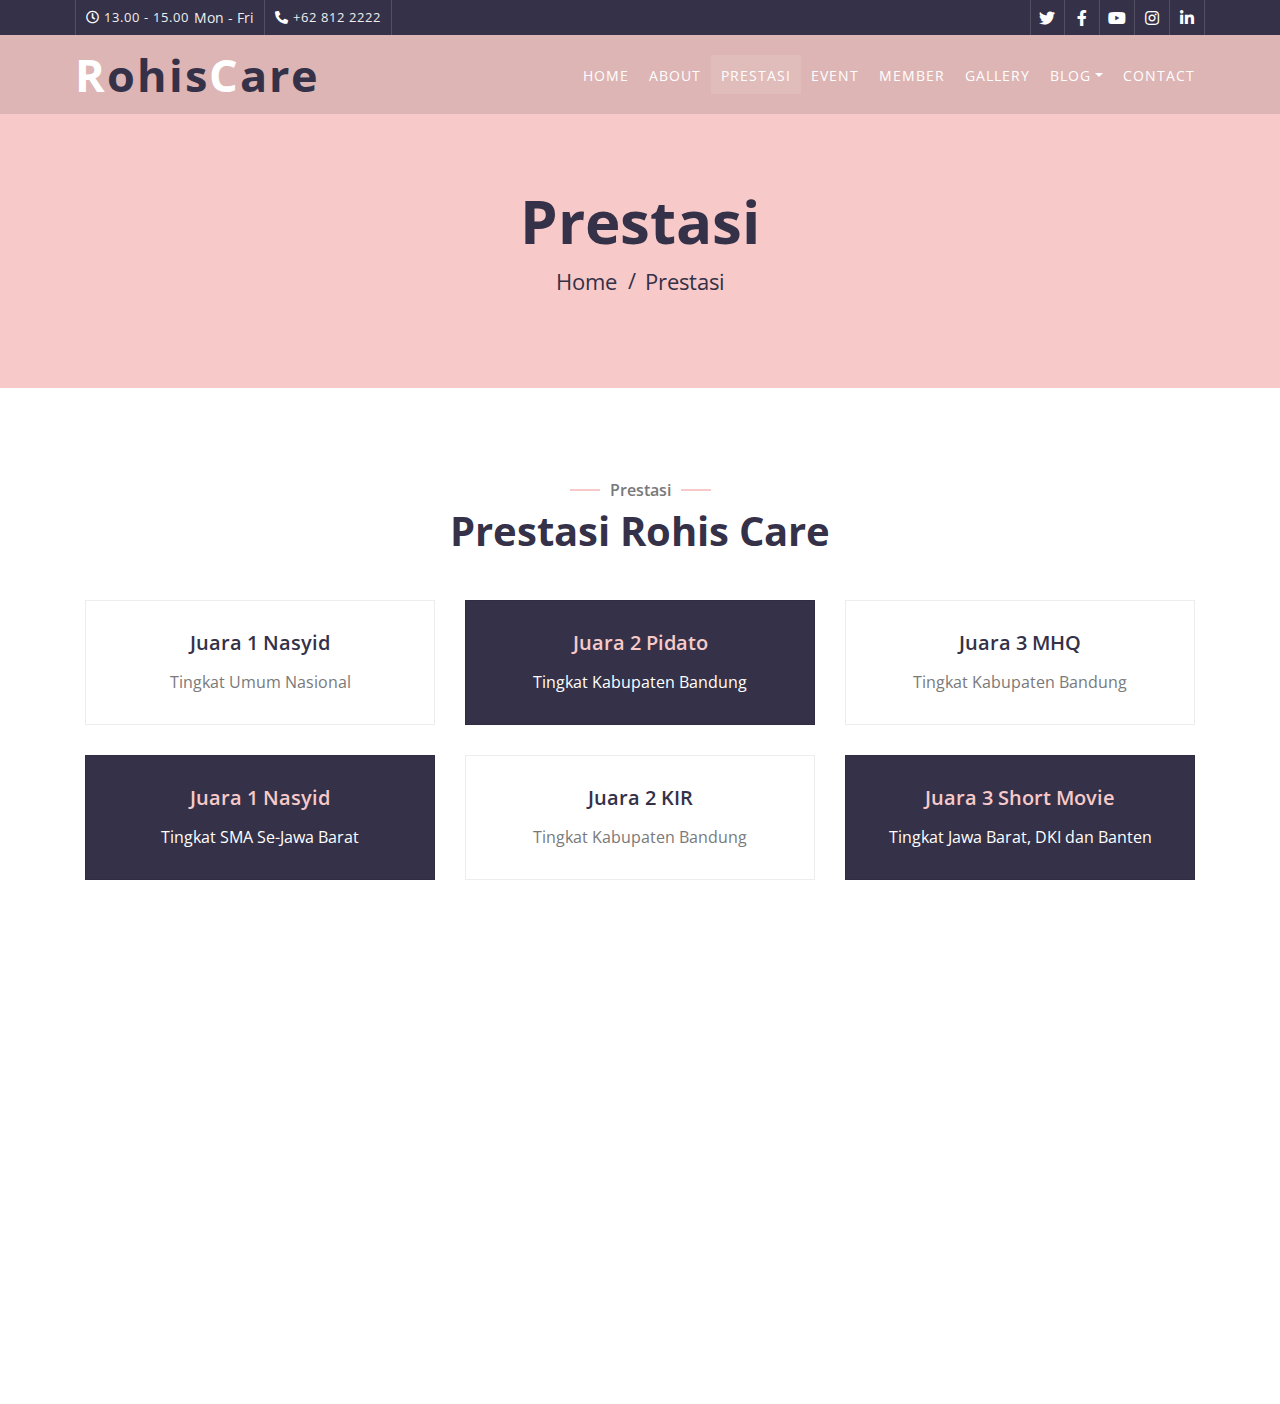
<file: service.html>
<!DOCTYPE html>
<html lang="en">
    <head>
        <meta charset="utf-8">
        <title>Rohis Care - SMK Telkom Bandung</title>
        <meta content="width=device-width, initial-scale=1.0" name="viewport">
        <meta content="Free Website Template" name="keywords">
        <meta content="Free Website Template" name="description">

        <!-- Favicon -->
        <link href="img/logo rohis.PNG" rel="icon">

        <!-- Google Font -->
        <link href="https://fonts.googleapis.com/css2?family=Open+Sans:wght@300;400;600;700;800&display=swap" rel="stylesheet">

        <!-- CSS Libraries -->
        <link href="https://stackpath.bootstrapcdn.com/bootstrap/4.4.1/css/bootstrap.min.css" rel="stylesheet">
        <link href="https://cdnjs.cloudflare.com/ajax/libs/font-awesome/5.10.0/css/all.min.css" rel="stylesheet">
        <link href="lib/animate/animate.min.css" rel="stylesheet">
        <link href="lib/flaticon/font/flaticon.css" rel="stylesheet"> 
        <link href="lib/owlcarousel/assets/owl.carousel.min.css" rel="stylesheet">
        <link href="lib/lightbox/css/lightbox.min.css" rel="stylesheet">

        <!-- Template Stylesheet -->
        <link href="css/style.css" rel="stylesheet">
    </head>

    <body>
        <!-- Top Bar Start -->
        <div class="top-bar d-none d-md-block">
            <div class="container-fluid">
                <div class="row">
                    <div class="col-md-8">
                        <div class="top-bar-left">
                            <div class="text">
                                <i class="far fa-clock"></i>
                                <h2>13.00 - 15.00</h2>
                                <p>Mon - Fri</p>
                            </div>
                            <div class="text">
                                <i class="fa fa-phone-alt"></i>
                                <h2>+62 812 2222</h2>
                            </div>
                        </div>
                    </div>
                    <div class="col-md-4">
                        <div class="top-bar-right">
                            <div class="social">
                                <a href="https://twitter.com"><i class="fab fa-twitter"></i></a>
                                <a href="https://facebook.com"><i class="fab fa-facebook-f"></i></a>
                                <a href="https://youtube.com/@rohiscaresmktelkombandung3022"><i class="fab fa-youtube"></i></a>
                                <a href="https://instagram.com/rohiscare.smktelbdg"><i class="fab fa-instagram"></i></a>
                                <a href="https://linkedin.com"><i class="fab fa-linkedin-in"></i></a>
                            </div>
                        </div>
                    </div>
                </div>
            </div>
        </div>
        <!-- Top Bar End -->

        <!-- Nav Bar Start -->
        <div class="navbar navbar-expand-lg bg-dark navbar-dark">
            <div class="container-fluid">
                <a href="index.html" class="navbar-brand">R<span>ohis</span>C<span>are</span></a>
                <button type="button" class="navbar-toggler" data-toggle="collapse" data-target="#navbarCollapse">
                    <span class="navbar-toggler-icon"></span>
                </button>

                <div class="collapse navbar-collapse justify-content-between" id="navbarCollapse">
                    <div class="navbar-nav ml-auto">
                        <a href="index.html" class="nav-item nav-link">Home</a>
                        <a href="about.html" class="nav-item nav-link">About</a>
                        <a href="service.html" class="nav-item nav-link active">Prestasi</a>
                        <a href="class.html" class="nav-item nav-link">Event</a>
                        <a href="team.html" class="nav-item nav-link">Member</a>
                        <a href="portfolio.html" class="nav-item nav-link">Gallery</a>
                        <div class="nav-item dropdown">
                            <a href="#" class="nav-link dropdown-toggle" data-toggle="dropdown">Blog</a>
                            <div class="dropdown-menu">
                                <a href="blog.html" class="dropdown-item">Blog Grid</a>
                                <a href="single.html" class="dropdown-item">Blog Detail</a>
                            </div>
                        </div>
                        <a href="contact.html" class="nav-item nav-link">Contact</a>
                    </div>
                </div>
            </div>
        </div>
        <!-- Nav Bar End -->


        <!-- Page Header Start -->
        <div class="page-header">
            <div class="container">
                <div class="row">
                    <div class="col-12">
                        <h2>Prestasi</h2>
                    </div>
                    <div class="col-12">
                        <a href="">Home</a>
                        <a href="">Prestasi</a>
                    </div>
                </div>
            </div>
        </div>
        <!-- Page Header End -->


        <!-- Service Start -->
        <div class="service">
            <div class="container">
                <div class="section-header text-center wow zoomIn" data-wow-delay="0.1s">
                    <p>Prestasi</p>
                    <h2>Prestasi Rohis Care</h2>
                </div>
                <div class="row">
                    <div class="col-lg-4 col-md-6 wow fadeInUp" data-wow-delay="0.0s">
                        <div class="service-item">
                            <h3>Juara 1 Nasyid</h3>
                            <p>
                                Tingkat Umum Nasional 
                            </p>
                        </div>
                    </div>
                    <div class="col-lg-4 col-md-6 wow fadeInUp" data-wow-delay="0.2s">
                        <div class="service-item active">
                            <h3>Juara 2 Pidato</h3>
                            <p>
                                Tingkat Kabupaten Bandung
                            </p>
                        </div>
                    </div>
                    <div class="col-lg-4 col-md-6 wow fadeInUp" data-wow-delay="0.4s">
                        <div class="service-item">
                            <h3>Juara 3 MHQ</h3>
                            <p>
                                Tingkat Kabupaten Bandung
                            </p>
                        </div>
                    </div>
                    <div class="col-lg-4 col-md-6 wow fadeInUp" data-wow-delay="0.6s">
                        <div class="service-item active">
                            <h3>Juara 1 Nasyid</h3>
                            <p>
                                Tingkat SMA Se-Jawa Barat
                            </p>
                        </div>
                    </div>
                    <div class="col-lg-4 col-md-6 wow fadeInUp" data-wow-delay="0.8s">
                        <div class="service-item">
                            <h3>Juara 2 KIR</h3>
                            <p>
                                Tingkat Kabupaten Bandung
                            </p>
                        </div>
                    </div>
                    <div class="col-lg-4 col-md-6 wow fadeInUp" data-wow-delay="1s">
                        <div class="service-item active">
                            <h3>Juara 3 Short Movie</h3>
                            <p>
                                Tingkat Jawa Barat, DKI dan Banten
                            </p>
                        </div>
                    </div>
                </div>
            </div>
        </div>
        <!-- Service End -->


        <!-- Footer Start -->
        <div class="footer wow fadeIn" data-wow-delay="0.3s">
            <div class="container-fluid">
                <div class="container">
                    <div class="footer-info">
                        <a href="index.html" class="footer-logo">R<span>ohis</span>C<span>are</span></a>
                        <h3>Jl. Radio Palasari, Dayeuhkolot</h3>
                        <div class="footer-menu">
                            <p>+62 812 2222</p>
                            <p>rocare@gmail.com</p>
                        </div>
                        <div class="footer-social">
                            <a href="https://twitter.com"><i class="fab fa-twitter"></i></a>
                            <a href="https://facebook.com"><i class="fab fa-facebook-f"></i></a>
                            <a href="https://youtube.com/@rohiscaresmktelkombandung3022"><i class="fab fa-youtube"></i></a>
                            <a href="https://instagram.com/rohiscare.smktelbdg"><i class="fab fa-instagram"></i></a>
                            <a href="https://linkedin.com"><i class="fab fa-linkedin-in"></i></a>
                        </div>
                    </div>
                </div>
                <div class="container copyright">
                    <div class="row">
                        <div class="col-md-6">
                            <p>&copy; <a href="#">Your Site Name</a>, All Right Reserved.</p>
                        </div>
                        <div class="col-md-6">
                            <p>Designed By <a href="https://instagram.com/nahla.pg">Nahla Putri</a></p>
                        </div>
                    </div>
                </div>
            </div>
        </div>
        <!-- Footer End -->

        <a href="#" class="back-to-top"><i class="fa fa-chevron-up"></i></a>

        <!-- JavaScript Libraries -->
        <script src="https://code.jquery.com/jquery-3.4.1.min.js"></script>
        <script src="https://stackpath.bootstrapcdn.com/bootstrap/4.4.1/js/bootstrap.bundle.min.js"></script>
        <script src="lib/easing/easing.min.js"></script>
        <script src="lib/wow/wow.min.js"></script>
        <script src="lib/owlcarousel/owl.carousel.min.js"></script>
        <script src="lib/isotope/isotope.pkgd.min.js"></script>
        <script src="lib/lightbox/js/lightbox.min.js"></script>
        
        <!-- Contact Javascript File -->
        <script src="mail/jqBootstrapValidation.min.js"></script>
        <script src="mail/contact.js"></script>

        <!-- Template Javascript -->
        <script src="js/main.js"></script>
    </body>
</html>
</file>
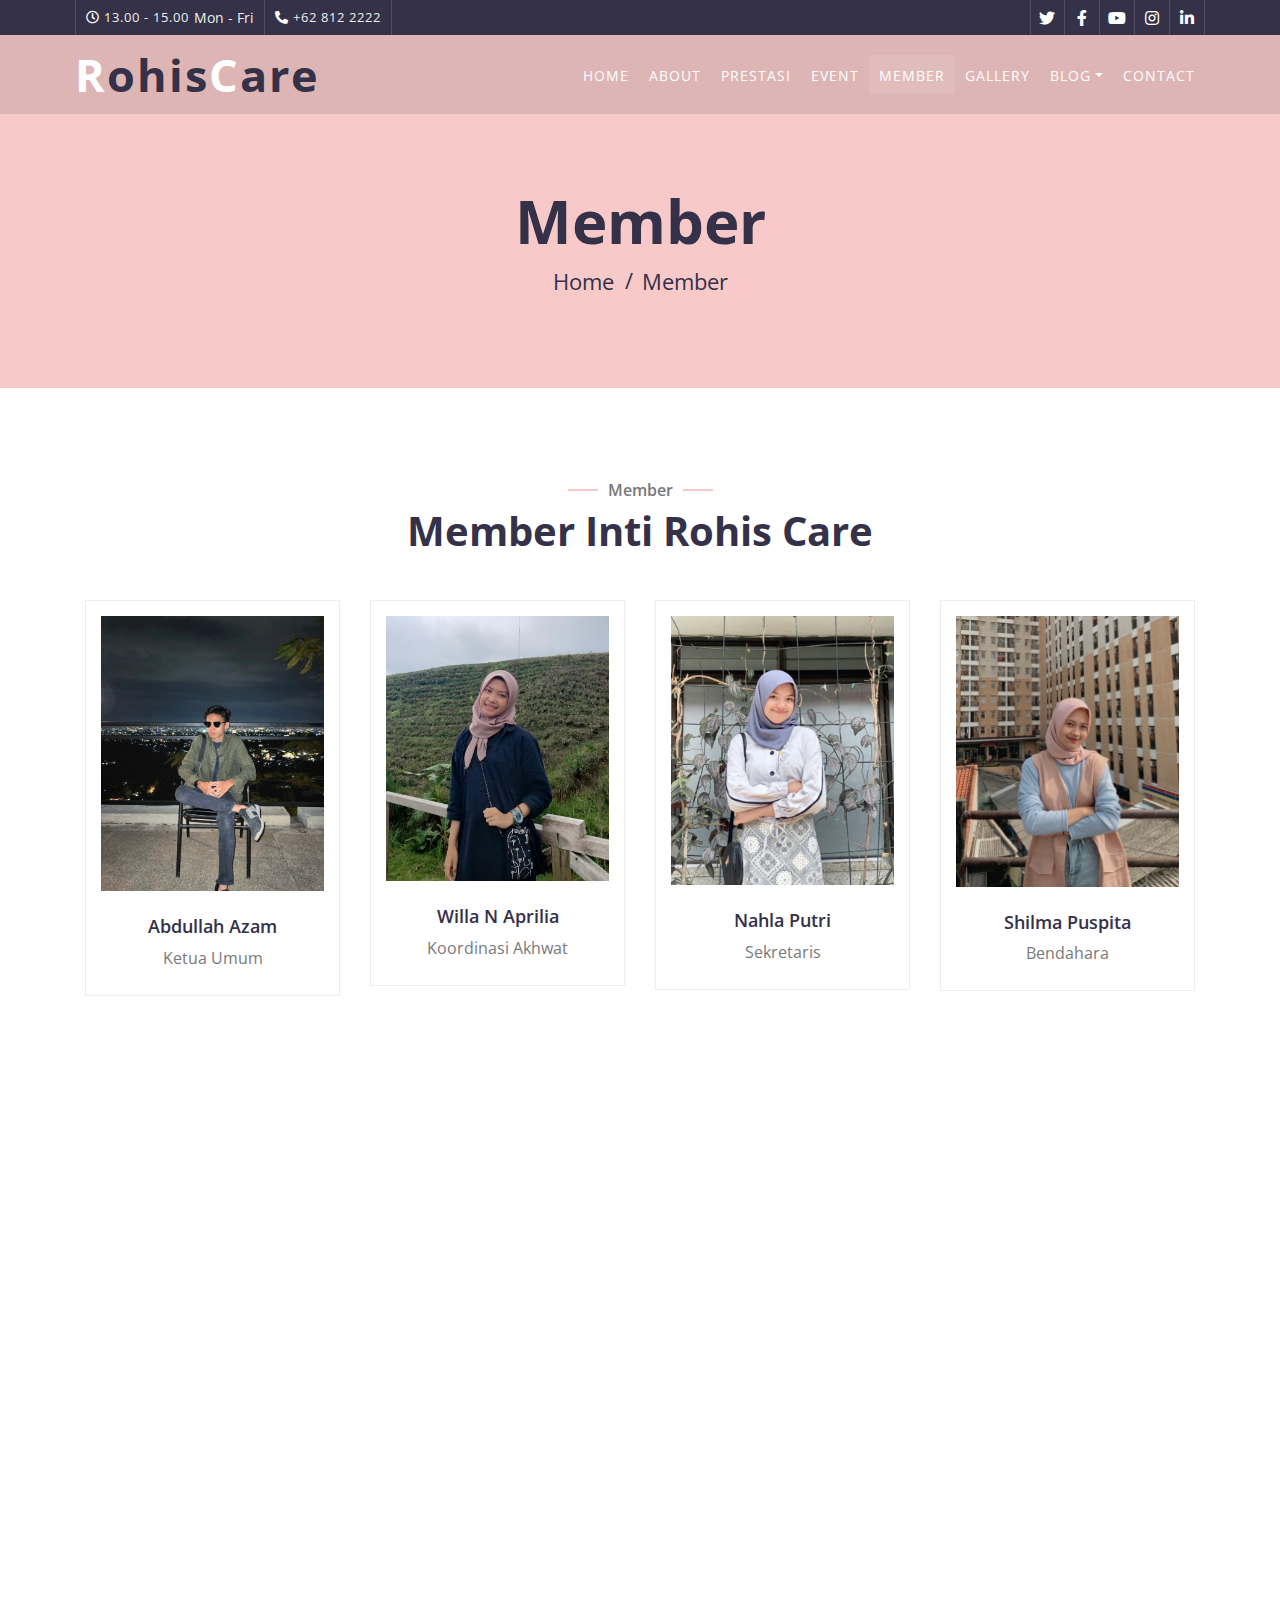
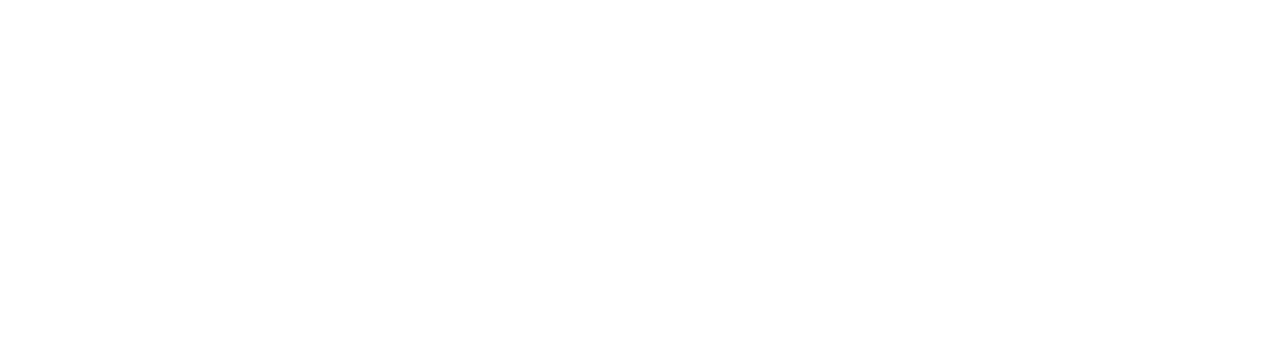
<file: team.html>
<!DOCTYPE html>
<html lang="en">
    <head>
        <meta charset="utf-8">
        <title>Rohis Care - SMK Telkom Bandung</title>
        <meta content="width=device-width, initial-scale=1.0" name="viewport">
        <meta content="Free Website Template" name="keywords">
        <meta content="Free Website Template" name="description">

        <!-- Favicon -->
        <link href="img/favicon.ico" rel="icon">

        <!-- Google Font -->
        <link href="https://fonts.googleapis.com/css2?family=Open+Sans:wght@300;400;600;700;800&display=swap" rel="stylesheet">

        <!-- CSS Libraries -->
        <link href="https://stackpath.bootstrapcdn.com/bootstrap/4.4.1/css/bootstrap.min.css" rel="stylesheet">
        <link href="https://cdnjs.cloudflare.com/ajax/libs/font-awesome/5.10.0/css/all.min.css" rel="stylesheet">
        <link href="lib/animate/animate.min.css" rel="stylesheet">
        <link href="lib/flaticon/font/flaticon.css" rel="stylesheet"> 
        <link href="lib/owlcarousel/assets/owl.carousel.min.css" rel="stylesheet">
        <link href="lib/lightbox/css/lightbox.min.css" rel="stylesheet">

        <!-- Template Stylesheet -->
        <link href="css/style.css" rel="stylesheet">
    </head>

    <body>
        <!-- Top Bar Start -->
        <div class="top-bar d-none d-md-block">
            <div class="container-fluid">
                <div class="row">
                    <div class="col-md-8">
                        <div class="top-bar-left">
                            <div class="text">
                                <i class="far fa-clock"></i>
                                <h2>13.00 - 15.00</h2>
                                <p>Mon - Fri</p>
                            </div>
                            <div class="text">
                                <i class="fa fa-phone-alt"></i>
                                <h2>+62 812 2222</h2>
                            </div>
                        </div>
                    </div>
                    <div class="col-md-4">
                        <div class="top-bar-right">
                            <div class="social">
                                <a href="https://twitter.com"><i class="fab fa-twitter"></i></a>
                                <a href="https://facebook.com"><i class="fab fa-facebook-f"></i></a>
                                <a href="https://youtube.com/@rohiscaresmktelkombandung3022"><i class="fab fa-youtube"></i></a>
                                <a href="https://instagram.com/rohiscare.smktelbdg"><i class="fab fa-instagram"></i></a>
                                <a href="https://linkedin.com"><i class="fab fa-linkedin-in"></i></a>
                            </div>
                        </div>
                    </div>
                </div>
            </div>
        </div>
        <!-- Top Bar End -->

        <!-- Nav Bar Start -->
        <div class="navbar navbar-expand-lg bg-dark navbar-dark">
            <div class="container-fluid">
                <a href="index.html" class="navbar-brand">R<span>ohis</span>C<span>are</span></a>
                <button type="button" class="navbar-toggler" data-toggle="collapse" data-target="#navbarCollapse">
                    <span class="navbar-toggler-icon"></span>
                </button>

                <div class="collapse navbar-collapse justify-content-between" id="navbarCollapse">
                    <div class="navbar-nav ml-auto">
                        <a href="index.html" class="nav-item nav-link">Home</a>
                        <a href="about.html" class="nav-item nav-link">About</a>
                        <a href="service.html" class="nav-item nav-link">Prestasi</a>
                        <a href="class.html" class="nav-item nav-link">Event</a>
                        <a href="team.html" class="nav-item nav-link active">Member</a>
                        <a href="portfolio.html" class="nav-item nav-link">Gallery</a>
                        <div class="nav-item dropdown">
                            <a href="#" class="nav-link dropdown-toggle" data-toggle="dropdown">Blog</a>
                            <div class="dropdown-menu">
                                <a href="blog.html" class="dropdown-item">Blog Grid</a>
                                <a href="single.html" class="dropdown-item">Blog Detail</a>
                            </div>
                        </div>
                        <a href="contact.html" class="nav-item nav-link">Contact</a>
                    </div>
                </div>
            </div>
        </div>
        <!-- Nav Bar End -->


        <!-- Page Header Start -->
        <div class="page-header">
            <div class="container">
                <div class="row">
                    <div class="col-12">
                        <h2>Member</h2>
                    </div>
                    <div class="col-12">
                        <a href="">Home</a>
                        <a href="">Member</a>
                    </div>
                </div>
            </div>
        </div>
        <!-- Page Header End -->


        <!-- Team Start -->
        <div class="team">
            <div class="container">
                <div class="section-header text-center wow zoomIn" data-wow-delay="0.1s">
                    <p>Member</p>
                    <h2>Member Inti Rohis Care</h2>
                </div>
                <div class="row">
                    <div class="col-lg-3 col-md-6 wow fadeInUp" data-wow-delay="0.0s">
                        <div class="team-item">
                            <div class="team-img">
                                <img src="img/azam.PNG" alt="Image">
                                <div class="team-social">
                                    <a href="https://twitter.com"><i class="fab fa-twitter"></i></a>
                                    <a href="https://facebook.com"><i class="fab fa-facebook-f"></i></a>
                                    <a href="https://youtube.com"><i class="fab fa-youtube"></i></a>
                                    <a href="https://instagram.com/abdlh.azam"><i class="fab fa-instagram"></i></a>
                                    <a href="https://linkedin.com"><i class="fab fa-linkedin-in"></i></a>
                                </div>
                            </div>
                            <div class="team-text">
                                <h2>Abdullah Azam</h2>
                                <p>Ketua Umum</p>
                            </div>
                        </div>
                    </div>
                    <div class="col-lg-3 col-md-6 wow fadeInUp" data-wow-delay="0.2s">
                        <div class="team-item">
                            <div class="team-img">
                                <img src="img/ila.jpg" alt="Image">
                                <div class="team-social">
                                    <a href="https://twitter.com"><i class="fab fa-twitter"></i></a>
                                    <a href="https://facebook.com"><i class="fab fa-facebook-f"></i></a>
                                    <a href="https://youtube.com"><i class="fab fa-youtube"></i></a>
                                    <a href="https://instagram.com/willaapr_"><i class="fab fa-instagram"></i></a>
                                    <a href="https://linkedin.com"><i class="fab fa-linkedin-in"></i></a>
                                </div>
                            </div>
                            <div class="team-text">
                                <h2>Willa N Aprilia</h2>
                                <p>Koordinasi Akhwat</p>
                            </div>
                        </div>
                    </div>
                    <div class="col-lg-3 col-md-6 wow fadeInUp" data-wow-delay="0.4s">
                        <div class="team-item">
                            <div class="team-img">
                                <img src="img/nahla.PNG" alt="Image">
                                <div class="team-social">
                                    <a href="https://twitter.com"><i class="fab fa-twitter"></i></a>
                                    <a href="https://facebook.com"><i class="fab fa-facebook-f"></i></a>
                                    <a href="https://youtube.com"><i class="fab fa-youtube"></i></a>
                                    <a href="https://instagram.com/nahla.pg"><i class="fab fa-instagram"></i></a>
                                    <a href="https://linkedin.com"><i class="fab fa-linkedin-in"></i></a>
                                </div>
                            </div>
                            <div class="team-text">
                                <h2>Nahla Putri</h2>
                                <p>Sekretaris</p>
                            </div>
                        </div>
                    </div>
                    <div class="col-lg-3 col-md-6 wow fadeInUp" data-wow-delay="0.6s">
                        <div class="team-item">
                            <div class="team-img">
                                <img src="img/cima.jpg" alt="Image">
                                <div class="team-social">
                                    <a href="https://twitter.com"><i class="fab fa-twitter"></i></a>
                                    <a href="https://facebook.com"><i class="fab fa-facebook-f"></i></a>
                                    <a href="https://youtube.com"><i class="fab fa-youtube"></i></a>
                                    <a href="https://instagram.com/shilmachimaa_"><i class="fab fa-instagram"></i></a>
                                    <a href="https://linkedin.com"><i class="fab fa-linkedin-in"></i></a>
                                </div>
                            </div>
                            <div class="team-text">
                                <h2>Shilma Puspita</h2>
                                <p>Bendahara</p>
                            </div>
                        </div>
                    </div>
                    <div class="col-lg-3 col-md-6 wow fadeInUp" data-wow-delay="0.8s">
                        <div class="team-item">
                            <div class="team-img">
                                <img src="img/nur.PNG" alt="Image">
                                <div class="team-social">
                                    <a href="https://twitter.com"><i class="fab fa-twitter"></i></a>
                                    <a href="https://facebook.com"><i class="fab fa-facebook-f"></i></a>
                                    <a href="https://youtube.com"><i class="fab fa-youtube"></i></a>
                                    <a href="https://instagram.com/nrulauliaa"><i class="fab fa-instagram"></i></a>
                                    <a href="https://linkedin.com"><i class="fab fa-linkedin-in"></i></a>
                                </div>
                            </div>
                            <div class="team-text">
                                <h2>Nurul Aulia K</h2>
                                <p>Bendahara DKM</p>
                            </div>
                        </div>
                    </div>
                    <div class="col-lg-3 col-md-6 wow fadeInUp" data-wow-delay="1s">
                        <div class="team-item">
                            <div class="team-img">
                                <img src="img/gege.jpg" alt="Image">
                                <div class="team-social">
                                    <a href="https://twitter.com"><i class="fab fa-twitter"></i></a>
                                    <a href="https://facebook.com"><i class="fab fa-facebook-f"></i></a>
                                    <a href="https://youtube.com"><i class="fab fa-youtube"></i></a>
                                    <a href="https://instagram.com/ghefiraasall_"><i class="fab fa-instagram"></i></a>
                                    <a href="https://linkedin.com"><i class="fab fa-linkedin-in"></i></a>
                                </div>
                            </div>
                            <div class="team-text">
                                <h2>Ghefira Salma</h2>
                                <p>Keakhwatan

                                </p>
                            </div>
                        </div>
                    </div>
                    <div class="col-lg-3 col-md-6 wow fadeInUp" data-wow-delay="1.2s">
                        <div class="team-item">
                            <div class="team-img">
                                <img src="img/ami.jpg" alt="Image">
                                <div class="team-social">
                                    <a href="https://twitter.com"><i class="fab fa-twitter"></i></a>
                                    <a href="https://facebook.com"><i class="fab fa-facebook-f"></i></a>
                                    <a href="https://youtube.com"><i class="fab fa-youtube"></i></a>
                                    <a href="https://instagram.com/utamidnh_"><i class="fab fa-instagram"></i></a>
                                    <a href="https://linkedin.com"><i class="fab fa-linkedin-in"></i></a>
                                </div>
                            </div>
                            <div class="team-text">
                                <h2>Utami Dwi N</h2>
                                <p>Kaderisasi</p>
                            </div>
                        </div>
                    </div>
                    <div class="col-lg-3 col-md-6 wow fadeInUp" data-wow-delay="1.4s">
                        <div class="team-item">
                            <div class="team-img">
                                <img src="img/ale.PNG" alt="Image">
                                <div class="team-social">
                                    <a href="https://twitter.com"><i class="fab fa-twitter"></i></a>
                                    <a href="https://facebook.com"><i class="fab fa-facebook-f"></i></a>
                                    <a href="https://youtube.com"><i class="fab fa-youtube"></i></a>
                                    <a href="https://instagram.com/nnhl_yh"><i class="fab fa-instagram"></i></a>
                                    <a href="https://linkedin.com"><i class="fab fa-linkedin-in"></i></a>
                                </div>
                            </div>
                            <div class="team-text">
                                <h2>Annahly Nahari</h2>
                                <p>Humas</p>
                            </div>
                        </div>
                    </div>
                </div>
            </div>
        </div>
        <!-- Team End -->


        <!-- Footer Start -->
        <div class="footer wow fadeIn" data-wow-delay="0.3s">
            <div class="container-fluid">
                <div class="container">
                    <div class="footer-info">
                        <a href="index.html" class="footer-logo">R<span>ohis</span>C<span>are</span></a>
                        <h3>Jl. Radio Palasari, Dayeuhkolot</h3>
                        <div class="footer-menu">
                            <p>+62 812 2222</p>
                            <p>rocare@gmail.com</p>
                        </div>
                        <div class="footer-social">
                            <a href="https://twitter.com"><i class="fab fa-twitter"></i></a>
                            <a href="https://facebook.com"><i class="fab fa-facebook-f"></i></a>
                            <a href="https://youtube.com/@rohiscaresmktelkombandung3022"><i class="fab fa-youtube"></i></a>
                            <a href="https://instagram.com/rohiscare.smktelbdg"><i class="fab fa-instagram"></i></a>
                            <a href="https://linkedin.com"><i class="fab fa-linkedin-in"></i></a>
                        </div>
                    </div>
                </div>
                <div class="container copyright">
                    <div class="row">
                        <div class="col-md-6">
                            <p>&copy; <a href="#">Your Site Name</a>, All Right Reserved.</p>
                        </div>
                        <div class="col-md-6">
                            <p>Designed By <a href="https://instagram.com/nahla.pg">Nahla Putri</a></p>
                        </div>
                    </div>
                </div>
            </div>
        </div>
        <!-- Footer End -->

        <a href="#" class="back-to-top"><i class="fa fa-chevron-up"></i></a>

        <!-- JavaScript Libraries -->
        <script src="https://code.jquery.com/jquery-3.4.1.min.js"></script>
        <script src="https://stackpath.bootstrapcdn.com/bootstrap/4.4.1/js/bootstrap.bundle.min.js"></script>
        <script src="lib/easing/easing.min.js"></script>
        <script src="lib/wow/wow.min.js"></script>
        <script src="lib/owlcarousel/owl.carousel.min.js"></script>
        <script src="lib/isotope/isotope.pkgd.min.js"></script>
        <script src="lib/lightbox/js/lightbox.min.js"></script>
        
        <!-- Contact Javascript File -->
        <script src="mail/jqBootstrapValidation.min.js"></script>
        <script src="mail/contact.js"></script>

        <!-- Template Javascript -->
        <script src="js/main.js"></script>
    </body>
</html>
</file>
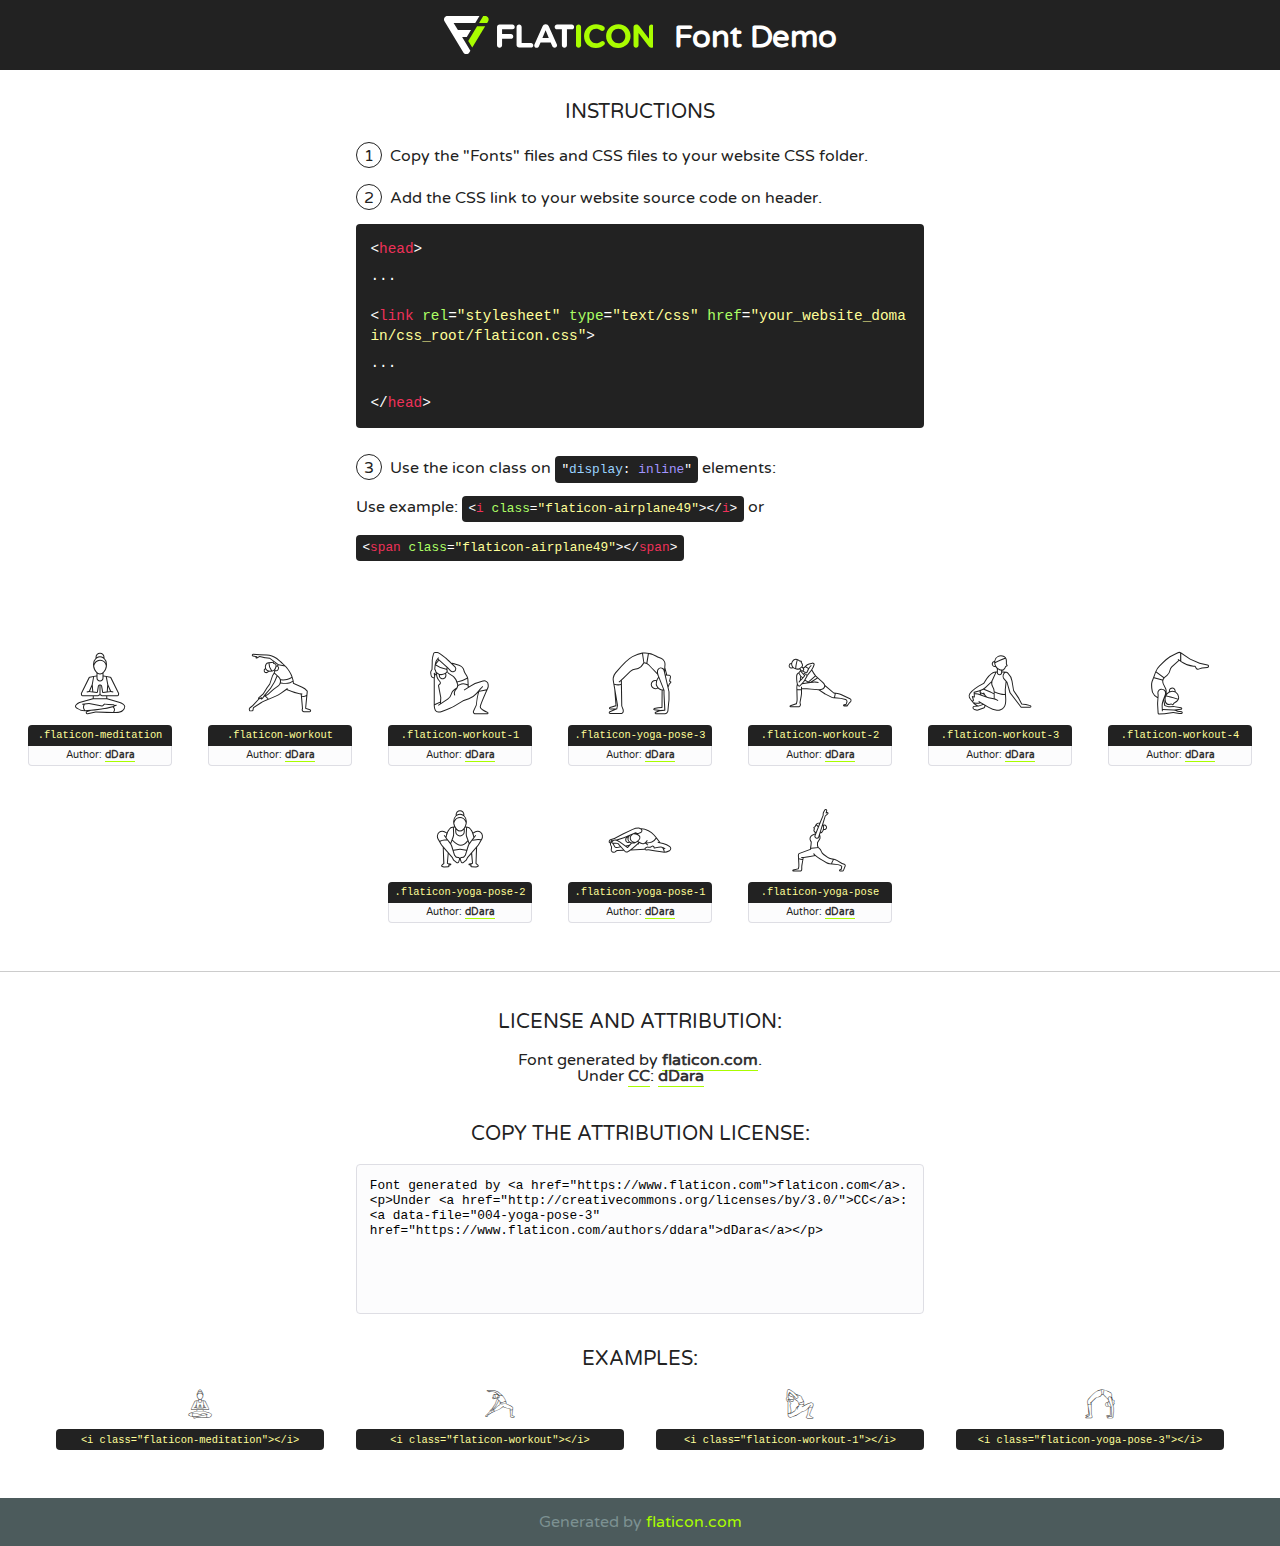
<file: lib/flaticon/font/flaticon.html>
<!DOCTYPE html>
<!--
  Flaticon icon font: Flaticon
  Creation date: 02/09/2020 06:16
-->
<html>
<!DOCTYPE html>
<html>

<head>
    <title>Flaticon WebFont</title>
    <link href="http://fonts.googleapis.com/css?family=Varela+Round" rel="stylesheet" type="text/css" />
    <link rel="stylesheet" type="text/css" href="flaticon.css">
    <meta charset="UTF-8">
    <style>
    html, body, div, span, applet, object, iframe,
    h1, h2, h3, h4, h5, h6, p, blockquote, pre,
    a, abbr, acronym, address, big, cite, code,
    del, dfn, em, img, ins, kbd, q, s, samp,
    small, strike, strong, sub, sup, tt, var,
    b, u, i, center,
    dl, dt, dd, ol, ul, li,
    fieldset, form, label, legend,
    table, caption, tbody, tfoot, thead, tr, th, td,
    article, aside, canvas, details, embed, 
    figure, figcaption, footer, header, hgroup, 
    menu, nav, output, ruby, section, summary,
    time, mark, audio, video {
        margin: 0;
        padding: 0;
        border: 0;
        font-size: 100%;
        font: inherit;
        vertical-align: baseline;
    }
    /* HTML5 display-role reset for older browsers */
    article, aside, details, figcaption, figure, 
    footer, header, hgroup, menu, nav, section {
        display: block;
    }
    body {
        line-height: 1;
    }
    ol, ul {
        list-style: none;
    }
    blockquote, q {
        quotes: none;
    }
    blockquote:before, blockquote:after,
    q:before, q:after {
        content: '';
        content: none;
    }
    table {
        border-collapse: collapse;
        border-spacing: 0;
    }
    body {
        font-family: 'Varela Round', Helvetica, Arial, sans-serif;
        font-size: 16px;
        color: #222;
    }
    a {
        color: #333;
        border-bottom: 1px solid #a9fd00;
        font-weight: bold;
        text-decoration: none;
    }
    * {
        -moz-box-sizing: border-box;
        -webkit-box-sizing: border-box;
        box-sizing: border-box;
        margin: 0;
        padding: 0;
    }
    [class^="flaticon-"]:before, [class*=" flaticon-"]:before, [class^="flaticon-"]:after, [class*=" flaticon-"]:after {
        font-family: Flaticon;
        font-size: 30px;
        font-style: normal;
        margin-left: 20px;
        color: #333;
    }
    .wrapper {
        max-width: 600px;
        margin: auto;
        padding: 0 1em;
    }
    .title {
        font-size: 1.25em;
        text-align: center;
        margin-bottom: 1em;
        text-transform: uppercase;
    }
    header {
        text-align: center;
        background-color: #222;
        color: #fff;
        padding: 1em;
    }
    header .logo {
        width: 210px;
        height: 38px;
        display: inline-block;
        vertical-align: middle;
        margin-right: 1em;
        border: none;
    }
    header strong {
        font-size: 1.95em;
        font-weight: bold;
        vertical-align: middle;
        margin-top: 5px;
        display: inline-block;
    }
    .demo {
        margin: 2em auto;
        line-height: 1.25em;
    }
    .demo ul li {
        margin-bottom: 1em;
    }
    .demo ul li .num {
        color: #222;
        border-radius: 20px;
        display: inline-block;
        width: 26px;
        padding: 3px;
        height: 26px;
        text-align: center;
        margin-right: 0.5em;
        border: 1px solid #222;
    }
    .demo ul li code {
        background-color: #222;
        border-radius: 4px;
        padding: 0.25em 0.5em;
        display: inline-block;
        color: #fff;
        font-family: Consolas,Monaco,Lucida Console,Liberation Mono,DejaVu Sans Mono,Bitstream Vera Sans Mono,Courier New, monospace;
        font-weight: lighter;
        margin-top: 1em;
        font-size: 0.8em;
        word-break: break-all;
    }
    .demo ul li code.big {
        padding: 1em;
        font-size: 0.9em;
    }
    .demo ul li code .red {
        color: #EF3159;
    }
    .demo ul li code .green {
        color: #ACFF65;
    }
    .demo ul li code .yellow {
        color: #FFFF99;
    }
    .demo ul li code .blue {
        color: #99D3FF;
    }
    .demo ul li code .purple {
        color: #A295FF;
    }
    .demo ul li code .dots {
        margin-top: 0.5em;
        display: block;
    }
    #glyphs {
        border-bottom: 1px solid #ccc;
        padding: 2em 0;
        text-align: center;
    }
    .glyph {
        display: inline-block;
        width: 9em;
        margin: 1em;
        text-align: center;
        vertical-align: top;
        background: #FFF;
    }
    .glyph .glyph-icon {
        padding: 10px;
        display: block;
        font-family:"Flaticon";
        font-size: 64px;
        line-height: 1;
    }
    .glyph .glyph-icon:before {
        font-size: 64px;
        color: #222;
        margin-left: 0;
    }
    .class-name {
        font-size: 0.65em;
        background-color: #222;
        color: #fff;
        border-radius: 4px 4px 0 0;
        padding: 0.5em;
        color: #FFFF99;
        font-family: Consolas,Monaco,Lucida Console,Liberation Mono,DejaVu Sans Mono,Bitstream Vera Sans Mono,Courier New, monospace;
    }
    .author-name {
        font-size: 0.6em;
        background-color: #fcfcfd;
        border: 1px solid #DEDEE4;
        border-top: 0;
        border-radius: 0 0 4px 4px;
        padding: 0.5em;
    }
    .class-name:last-child {
        font-size: 10px;
        color:#888;
    }
    .class-name:last-child a {
        font-size: 10px;
        color:#555;
    }
    .class-name:last-child a:hover {
        color:#a9fd00;
    }
    .glyph > input {
        display: block;
        width: 100px;
        margin: 5px auto;
        text-align: center;
        font-size: 12px;
        cursor: text;
    }
    .glyph > input.icon-input {
        font-family:"Flaticon";
        font-size: 16px;
        margin-bottom: 10px;
    }
    .attribution .title {
        margin-top: 2em;
    }
    .attribution textarea {
        background-color: #fcfcfd;
        padding: 1em;
        border: none;
        box-shadow: none;
        border: 1px solid #DEDEE4;
        border-radius: 4px;
        resize: none;
        width: 100%;
        height: 150px;
        font-size: 0.8em;
        font-family: Consolas,Monaco,Lucida Console,Liberation Mono,DejaVu Sans Mono,Bitstream Vera Sans Mono,Courier New, monospace;
        -webkit-appearance: none;
    }
    .iconsuse {
        margin: 2em auto;
        text-align: center;
        max-width: 1200px;
    }
    .iconsuse:after {
        content: '';
        display: table;
        clear: both;
    }
    .iconsuse .image {
        float: left;
        width: 25%;
        padding: 0 1em;
    }
    .iconsuse .image p {
        margin-bottom: 1em;
    }
    .iconsuse .image span {
        display: block;
        font-size: 0.65em;
        background-color: #222;
        color: #fff;
        border-radius: 4px;
        padding: 0.5em;
        color: #FFFF99;
        margin-top: 1em;
        font-family: Consolas,Monaco,Lucida Console,Liberation Mono,DejaVu Sans Mono,Bitstream Vera Sans Mono,Courier New, monospace;
    }
    #footer {
        text-align: center;
        background-color: #4C5B5C;
        color: #7c9192;
        padding: 1em;
    }
    #footer a {
        border: none;
        color: #a9fd00;
        font-weight: normal;
    }
    @media (max-width: 960px) {
        .iconsuse .image {
            width: 50%;
        }
    }
    @media (max-width: 560px) {
        .iconsuse .image {
            width: 100%;
        }
    }
    </style>
</head>

<body class="characters-off">

    <header>
        <a href="https://www.flaticon.com" target="_blank" class="logo">
            <svg version="1.1" xmlns="http://www.w3.org/2000/svg" xmlns:xlink="http://www.w3.org/1999/xlink" xmlns:a="http://ns.adobe.com/AdobeSVGViewerExtensions/3.0/" viewBox="0 0 560.875 102.036" enable-background="new 0 0 560.875 102.036" xml:space="preserve">
                <defs>
                </defs>
                <g>
                    <g class="letters">
                        <path fill="#ffffff" d="M141.596,29.675c0-3.777,2.985-6.767,6.764-6.767h34.438c3.426,0,6.15,2.728,6.15,6.15
                        c0,3.43-2.724,6.149-6.15,6.149h-27.674v13.091h23.719c3.429,0,6.151,2.724,6.151,6.15c0,3.43-2.723,6.149-6.151,6.149h-23.719
                        v17.574c0,3.773-2.986,6.761-6.764,6.761c-3.779,0-6.764-2.989-6.764-6.761V29.675z"></path>
                        <path fill="#ffffff" d="M193.844,29.149c0-3.781,2.985-6.767,6.764-6.767c3.776,0,6.763,2.985,6.763,6.767v42.957h25.039
                        c3.426,0,6.149,2.726,6.149,6.153c0,3.425-2.723,6.15-6.149,6.15h-31.802c-3.779,0-6.764-2.986-6.764-6.768V29.149z"></path>
                        <path fill="#ffffff" d="M241.891,75.71l21.438-48.407c1.492-3.341,4.215-5.357,7.906-5.357h0.792
                        c3.686,0,6.323,2.017,7.815,5.357l21.439,48.407c0.436,0.967,0.701,1.845,0.701,2.723c0,3.602-2.809,6.501-6.414,6.501
                        c-3.161,0-5.269-1.845-6.499-4.655l-4.132-9.661h-27.059l-4.301,10.102c-1.144,2.631-3.426,4.214-6.237,4.214
                        c-3.517,0-6.24-2.81-6.24-6.325C241.1,77.64,241.451,76.677,241.891,75.71z M279.932,58.666l-8.521-20.297l-8.526,20.297H279.932
                        z"></path>
                        <path fill="#ffffff" d="M314.864,35.387H301.86c-3.429,0-6.239-2.813-6.239-6.238c0-3.429,2.811-6.24,6.239-6.24h39.533
                        c3.426,0,6.237,2.811,6.237,6.24c0,3.425-2.811,6.238-6.237,6.238h-13.001v42.785c0,3.773-2.99,6.761-6.764,6.761
                        c-3.779,0-6.764-2.989-6.764-6.761V35.387z"></path>
                        <path fill="#A9FD00" d="M352.615,29.149c0-3.781,2.985-6.767,6.767-6.767c3.774,0,6.761,2.985,6.761,6.767v49.024
                        c0,3.773-2.987,6.761-6.761,6.761c-3.781,0-6.767-2.989-6.767-6.761V29.149z"></path>
                        <path fill="#A9FD00" d="M374.132,53.836v-0.179c0-17.481,13.178-31.801,32.065-31.801c9.22,0,15.459,2.458,20.557,6.238
                        c1.402,1.054,2.637,2.985,2.637,5.357c0,3.692-2.985,6.59-6.681,6.59c-1.845,0-3.071-0.702-4.044-1.319
                        c-3.776-2.813-7.729-4.393-12.562-4.393c-10.364,0-17.831,8.611-17.831,19.154v0.173c0,10.542,7.291,19.329,17.831,19.329
                        c5.715,0,9.492-1.756,13.359-4.834c1.049-0.874,2.458-1.491,4.039-1.491c3.429,0,6.325,2.813,6.325,6.236
                        c0,2.106-1.056,3.78-2.282,4.834c-5.539,4.834-12.036,7.733-21.878,7.733C387.572,85.464,374.132,71.493,374.132,53.836z"></path>
                        <path fill="#A9FD00" d="M433.009,53.836v-0.179c0-17.481,13.79-31.801,32.766-31.801c18.981,0,32.592,14.143,32.592,31.628v0.173
                        c0,17.483-13.785,31.807-32.769,31.807C446.625,85.464,433.009,71.32,433.009,53.836z M484.224,53.836v-0.179
                        c0-10.539-7.725-19.326-18.626-19.326c-10.893,0-18.449,8.611-18.449,19.154v0.173c0,10.542,7.73,19.329,18.626,19.329
                        C476.676,72.986,484.224,64.378,484.224,53.836z"></path>
                        <path fill="#A9FD00" d="M506.233,29.321c0-3.774,2.99-6.763,6.767-6.763h1.401c3.252,0,5.183,1.583,7.029,3.953l26.093,34.265
                        V29.059c0-3.692,2.99-6.677,6.681-6.677c3.683,0,6.671,2.985,6.671,6.677v48.934c0,3.78-2.987,6.765-6.764,6.765h-0.436
                        c-3.257,0-5.188-1.581-7.034-3.953l-27.056-35.492v32.944c0,3.687-2.985,6.676-6.678,6.676c-3.683,0-6.673-2.989-6.673-6.676
                        V29.321z"></path>
                    </g>
                    <g class="insignia">
                        <path fill="#ffffff" d="M48.372,56.137h12.517l11.156-18.537H37.186L25.688,18.539h57.825L94.668,0H9.271
                        C5.925,0,2.842,1.801,1.198,4.716c-1.644,2.907-1.593,6.482,0.134,9.343l50.38,83.501c1.678,2.781,4.689,4.476,7.938,4.476
                        c3.246,0,6.257-1.695,7.935-4.476l2.898-4.804L48.372,56.137z"></path>
                        <g class="i">
                            <path fill="#A9FD00" d="M93.575,18.539h0.031v0.004l21.652,0.004l2.705-4.488c1.727-2.861,1.778-6.436,0.133-9.343
                            C116.454,1.801,113.371,0,110.026,0h-5.294L93.575,18.539z"></path>
                            <polygon fill="#A9FD00" points="88.291,27.356 64.725,66.486 75.519,84.404 109.942,27.356"></polygon>
                        </g>
                    </g>
                </g>
            </svg>
        </a>
        <strong>Font Demo</strong>
    </header>


    <section class="demo wrapper">

        <p class="title">Instructions</p>

        <ul>
            <li>
                <span class="num">1</span>Copy the "Fonts" files and CSS files to your website CSS folder.
            </li>
            <li>
                <span class="num">2</span>Add the CSS link to your website source code on header.
                <code class="big">
                    &lt;<span class="red">head</span>&gt;
                    <br/><span class="dots">...</span>
                    <br/>&lt;<span class="red">link</span> <span class="green">rel</span>=<span class="yellow">"stylesheet"</span> <span class="green">type</span>=<span class="yellow">"text/css"</span> <span class="green">href</span>=<span class="yellow">"your_website_domain/css_root/flaticon.css"</span>&gt;
                    <br/><span class="dots">...</span>
                    <br/>&lt;/<span class="red">head</span>&gt;
                </code>
            </li>

            <li>
                <p>
                    <span class="num">3</span>Use the icon class on <code>"<span class="blue">display</span>:<span class="purple"> inline</span>"</code> elements:
                    <br />
                    Use example: <code>&lt;<span class="red">i</span> <span class="green">class</span>=<span class="yellow">&quot;flaticon-airplane49&quot;</span>&gt;&lt;/<span class="red">i</span>&gt;</code> or <code>&lt;<span class="red">span</span> <span class="green">class</span>=<span class="yellow">&quot;flaticon-airplane49&quot;</span>&gt;&lt;/<span class="red">span</span>&gt;</code>
            </li>
        </ul>

    </section>




   <section id="glyphs">          
    
      
        <div class="glyph"><div class="glyph-icon flaticon-meditation"></div>
            <div class="class-name">.flaticon-meditation</div>
            <div class="author-name">Author: <a data-file="001-meditation" href="https://www.flaticon.com/authors/ddara">dDara</a> </div> 
        </div>        
        
        <div class="glyph"><div class="glyph-icon flaticon-workout"></div>
            <div class="class-name">.flaticon-workout</div>
            <div class="author-name">Author: <a data-file="002-workout" href="https://www.flaticon.com/authors/ddara">dDara</a> </div> 
        </div>        
        
        <div class="glyph"><div class="glyph-icon flaticon-workout-1"></div>
            <div class="class-name">.flaticon-workout-1</div>
            <div class="author-name">Author: <a data-file="003-workout-1" href="https://www.flaticon.com/authors/ddara">dDara</a> </div> 
        </div>        
        
        <div class="glyph"><div class="glyph-icon flaticon-yoga-pose-3"></div>
            <div class="class-name">.flaticon-yoga-pose-3</div>
            <div class="author-name">Author: <a data-file="004-yoga-pose-3" href="https://www.flaticon.com/authors/ddara">dDara</a> </div> 
        </div>        
        
        <div class="glyph"><div class="glyph-icon flaticon-workout-2"></div>
            <div class="class-name">.flaticon-workout-2</div>
            <div class="author-name">Author: <a data-file="005-workout-2" href="https://www.flaticon.com/authors/ddara">dDara</a> </div> 
        </div>        
        
        <div class="glyph"><div class="glyph-icon flaticon-workout-3"></div>
            <div class="class-name">.flaticon-workout-3</div>
            <div class="author-name">Author: <a data-file="006-workout-3" href="https://www.flaticon.com/authors/ddara">dDara</a> </div> 
        </div>        
        
        <div class="glyph"><div class="glyph-icon flaticon-workout-4"></div>
            <div class="class-name">.flaticon-workout-4</div>
            <div class="author-name">Author: <a data-file="007-workout-4" href="https://www.flaticon.com/authors/ddara">dDara</a> </div> 
        </div>        
        
        <div class="glyph"><div class="glyph-icon flaticon-yoga-pose-2"></div>
            <div class="class-name">.flaticon-yoga-pose-2</div>
            <div class="author-name">Author: <a data-file="008-yoga-pose-2" href="https://www.flaticon.com/authors/ddara">dDara</a> </div> 
        </div>        
        
        <div class="glyph"><div class="glyph-icon flaticon-yoga-pose-1"></div>
            <div class="class-name">.flaticon-yoga-pose-1</div>
            <div class="author-name">Author: <a data-file="009-yoga-pose-1" href="https://www.flaticon.com/authors/ddara">dDara</a> </div> 
        </div>        
        
        <div class="glyph"><div class="glyph-icon flaticon-yoga-pose"></div>
            <div class="class-name">.flaticon-yoga-pose</div>
            <div class="author-name">Author: <a data-file="010-yoga-pose" href="https://www.flaticon.com/authors/ddara">dDara</a> </div> 
        </div>        
        

    </section>



    <section class="attribution wrapper"   style="text-align:center;">

      <div class="title">License and attribution:</div><div class="attrDiv">Font generated by <a href="https://www.flaticon.com">flaticon.com</a>. <div><p>Under <a href="http://creativecommons.org/licenses/by/3.0/">CC</a>: <a data-file="004-yoga-pose-3" href="https://www.flaticon.com/authors/ddara">dDara</a></p>  </div>
      </div>
      <div class="title">Copy the Attribution License:</div>

    <textarea onclick="this.focus();this.select();">Font generated by &lt;a href=&quot;https://www.flaticon.com&quot;&gt;flaticon.com&lt;/a&gt;. <p>Under <a href="http://creativecommons.org/licenses/by/3.0/">CC</a>: <a data-file="004-yoga-pose-3" href="https://www.flaticon.com/authors/ddara">dDara</a></p>  
     </textarea>

    </section>

    <section class="iconsuse">

          <div class="title">Examples:</div>            
             
            <div class="image">
                <p>
                    <i class="glyph-icon flaticon-meditation"></i> 
                    <span>&lt;i class=&quot;flaticon-meditation&quot;&gt;&lt;/i&gt;</span>
                </p>
            </div>
            
            <div class="image">
                <p>
                    <i class="glyph-icon flaticon-workout"></i> 
                    <span>&lt;i class=&quot;flaticon-workout&quot;&gt;&lt;/i&gt;</span>
                </p>
            </div>
            
            <div class="image">
                <p>
                    <i class="glyph-icon flaticon-workout-1"></i> 
                    <span>&lt;i class=&quot;flaticon-workout-1&quot;&gt;&lt;/i&gt;</span>
                </p>
            </div>
            
            <div class="image">
                <p>
                    <i class="glyph-icon flaticon-yoga-pose-3"></i> 
                    <span>&lt;i class=&quot;flaticon-yoga-pose-3&quot;&gt;&lt;/i&gt;</span>
                </p>
            </div>
                       
        </div>
                            
    </section>

<div id="footer">
    <div>Generated by <a href="https://www.flaticon.com">flaticon.com</a>
    </div>
</div>



</body>
</html>
</file>
<file: lib/flaticon/font/flaticon.css>
/*
  	Flaticon icon font: Flaticon
  	Creation date: 02/09/2020 06:16
  	*/

@font-face {
  font-family: "Flaticon";
  src: url("./Flaticon.eot");
  src: url("./Flaticon.eot?#iefix") format("embedded-opentype"),
       url("./Flaticon.woff2") format("woff2"),
       url("./Flaticon.woff") format("woff"),
       url("./Flaticon.ttf") format("truetype"),
       url("./Flaticon.svg#Flaticon") format("svg");
  font-weight: normal;
  font-style: normal;
}

@media screen and (-webkit-min-device-pixel-ratio:0) {
  @font-face {
    font-family: "Flaticon";
    src: url("./Flaticon.svg#Flaticon") format("svg");
  }
}

[class^="flaticon-"]:before, [class*=" flaticon-"]:before,
[class^="flaticon-"]:after, [class*=" flaticon-"]:after {   
  font-family: Flaticon;
font-style: normal;
}

.flaticon-meditation:before { content: "\f100"; }
.flaticon-workout:before { content: "\f101"; }
.flaticon-workout-1:before { content: "\f102"; }
.flaticon-yoga-pose-3:before { content: "\f103"; }
.flaticon-workout-2:before { content: "\f104"; }
.flaticon-workout-3:before { content: "\f105"; }
.flaticon-workout-4:before { content: "\f106"; }
.flaticon-yoga-pose-2:before { content: "\f107"; }
.flaticon-yoga-pose-1:before { content: "\f108"; }
.flaticon-yoga-pose:before { content: "\f109"; }
</file>
<file: css/style.css>
/*******************************/
/********* General CSS *********/
/*******************************/
body {
    color: #797979;
    background: #ffffff;
    font-family: 'Open Sans', sans-serif;
}

h1,
h2, 
h3, 
h4,
h5, 
h6 {
    color: #343148;
}

a {
    color: #454545;
    transition: .3s;
}

a:hover,
a:active,
a:focus {
    color: #F7CAC9;
    outline: none;
    text-decoration: none;
}

.btn:focus,
.form-control:focus {
    box-shadow: none;
}

.container-fluid {
    max-width: 1366px;
}

.back-to-top {
    position: fixed;
    display: none;
    background: #F7CAC9;
    width: 44px;
    height: 44px;
    text-align: center;
    line-height: 1;
    font-size: 22px;
    right: 15px;
    bottom: 15px;
    transition: background 0.5s;
    z-index: 9;
}

.back-to-top:hover {
    background: #343148;
}

.back-to-top:hover i {
    color: #F7CAC9;
}

.back-to-top i {
    color: #343148;
    padding-top: 10px;
}


/**********************************/
/********** Top Bar CSS ***********/
/**********************************/
.top-bar {
    position: relative;
    height: 35px;
    background: #343148;
}

.top-bar .top-bar-left {
    display: flex;
    align-items: center;
    justify-content: flex-start;
}

.top-bar .top-bar-right {
    display: flex;
    align-items: center;
    justify-content: flex-end;
}

.top-bar .text {
    display: flex;
    align-items: center;
    justify-content: center;
    flex-direction: row;
    height: 35px;
    padding: 0 10px;
    text-align: center;
    border-left: 1px solid rgba(255, 255, 255, .15);
}

.top-bar .text:last-child {
    border-right: 1px solid rgba(255, 255, 255, .15);
}

.top-bar .text i {
    font-size: 13px;
    color: #ffffff;
    margin-right: 5px;
}

.top-bar .text h2 {
    color: #eeeeee;
    font-weight: 400;
    font-size: 13px;
    letter-spacing: 1px;
    margin: 0;
}

.top-bar .text p {
    color: #eeeeee;
    font-size: 14px;
    font-weight: 400;
    margin: 0 0 0 5px;
}

.top-bar .social {
    display: flex;
    height: 35px;
    font-size: 0;
    justify-content: flex-end;
}

.top-bar .social a {
    display: flex;
    align-items: center;
    justify-content: center;
    width: 35px;
    height: 100%;
    font-size: 16px;
    color: #ffffff;
    border-right: 1px solid rgba(255, 255, 255, .15);
}

.top-bar .social a:first-child {
    border-left: 1px solid rgba(255, 255, 255, .15);
}

.top-bar .social a:hover {
    color: #092a49;
    background: #ffffff;
}

@media (min-width: 992px) {
    .top-bar {
        padding: 0 60px;
    }
}


/**********************************/
/*********** Nav Bar CSS **********/
/**********************************/
.navbar {
    position: relative;
    transition: .5s;
    z-index: 999;
}

.navbar.nav-sticky {
    position: fixed;
    top: 0;
    width: 100%;
    box-shadow: 0 2px 5px rgba(0, 0, 0, .3);
}

.navbar .navbar-brand {
    margin: 0;
    color: #ffffff;
    font-size: 45px;
    line-height: 0px;
    font-weight: 700;
    text-transform: uppercase;
    letter-spacing: 2px;
    transition: .5s;
    
}

.navbar .navbar-brand span {
    color: #343148;
    text-transform: lowercase;
    transition: .5s;
}

.navbar.nav-sticky .navbar-brand span {
    color: #ffffff;
}

.navbar .navbar-brand img {
    max-width: 100%;
    max-height: 40px;
}

.navbar-dark .navbar-nav .nav-link,
.navbar-dark .navbar-nav .nav-link:focus,
.navbar-dark .navbar-nav .nav-link:hover,
.navbar-dark .navbar-nav .nav-link.active {
    padding: 10px 10px 8px 10px;
    color: #ffffff;
}

.navbar-dark .navbar-nav .nav-link:hover,
.navbar-dark .navbar-nav .nav-link.active {
    background: rgba(256, 256, 256, .1);
    transition: none;
}

.navbar .dropdown-menu {
    margin-top: 0;
    border: 0;
    border-radius: 0;
    background: #f8f9fa;
}

@media (min-width: 992px) {
    .navbar {
        position: absolute;
        width: 100%;
        top: 35px;
        padding: 20px 60px;
        background: rgba(0, 0, 0, .1) !important;
        z-index: 9;
    }
    
    .navbar.nav-sticky {
        padding: 10px 60px;
        background: #343148 !important;
    }
    
    .navbar a.nav-link {
        padding: 8px 15px;
        font-size: 14px;
        letter-spacing: 1px;
        text-transform: uppercase;
    }
}

@media (max-width: 991.98px) {   
    .navbar {
        padding: 15px;
        background: #343148 !important;
    }
    
    .navbar .navbar-brand span {
        color: #ffffff;
    }
    
    .navbar a.nav-link {
        padding: 5px;
    }
    
    .navbar .dropdown-menu {
        box-shadow: none;
    }
}


/*******************************/
/********** Hero CSS ***********/
/*******************************/
.hero {
    position: relative;
    width: 100%;
    margin-bottom: 45px;
    padding: 90px 0;
    background: #F7CAC9;
    overflow: hidden;
}

.hero .container-fluid {
    padding: 0;
}

.hero .hero-image {
    position: relative;
    text-align: right;
}

.hero .hero-image img {
    max-width: 80%;
    max-height: 80%;
}

.hero .hero-text {
    position: relative;
    padding-left: 75px;
    display: flex;
    align-items: flex-start;
    justify-content: center;
    flex-direction: column;
}

.hero .hero-text h1 {
    color: #343148;
    font-size: 60px;
    font-weight: 700;
    margin-bottom: 20px;
}

.hero .hero-text p {
    color: #343148;
    font-size: 18px;
    margin-bottom: 25px;
}

.hero .hero-btn .btn {
    padding: 12px 20px;
    font-size: 14px;
    font-weight: 600;
    letter-spacing: 1px;
    color: #F7CAC9;
    background: #343148;
    border-radius: 0;
    transition: .3s;
}

.hero .hero-btn .btn:hover {
    color: #343148;
    background: #ffffff;
}

.hero .hero-btn .btn:first-child {
    margin-right: 10px;
}

@media (max-width: 991.98px) {
    .hero .hero-text {
        padding: 0 15px;
    }
    
    .hero .hero-text h1 {
        font-size: 35px;
    }
    
    .hero .hero-text p {
        font-size: 16px;
    }
    
    .hero .hero-text .btn {
        padding: 12px 30px;
        letter-spacing: 1px;
    }
}

@media (max-width: 767.98px) {
    .hero .hero-text h1 {
        font-size: 30px;
        font-weight: 600;
    }
    
    .hero .hero-text p {
        font-size: 14px;
    }
    
    .hero .hero-text .btn {
        padding: 10px 15px;
        font-weight: 400;
        letter-spacing: 1px;
    }
}

@media (max-width: 575.98px) {
    .hero .hero-text h1 {
        font-size: 25px;
        font-weight: 600;
    }
    
    .hero .hero-text p {
        font-size: 14px;
    }
    
    .hero .hero-text .btn {
        padding: 8px 10px;
        font-size: 12px;
        font-weight: 400;
        letter-spacing: 0;
    }
}


/*******************************/
/******* Page Header CSS *******/
/*******************************/
.page-header {
    position: relative;
    margin-bottom: 45px;
    padding: 150px 0 90px 0;
    text-align: center;
    background: #F7CAC9;
}

.page-header h2 {
    position: relative;
    color: #343148;
    font-size: 60px;
    font-weight: 700;
}

.page-header a {
    position: relative;
    padding: 0 12px;
    font-size: 22px;
    color: #343148;
}

.page-header a:hover {
    color: #ffffff;
}

.page-header a::after {
    position: absolute;
    content: "/";
    width: 8px;
    height: 8px;
    top: -2px;
    right: -7px;
    text-align: center;
    color: #343148;
}

.page-header a:last-child::after {
    display: none;
}

@media (max-width: 767.98px) {
    .page-header h2 {
        font-size: 35px;
    }
    
    .page-header a {
        font-size: 18px;
    }
}


/*******************************/
/******* Section Header ********/
/*******************************/
.section-header {
    position: relative;
    max-width: 600px;
    margin: 0 auto;
    margin-bottom: 45px;
}

.section-header p {
    display: inline-block;
    margin: 0 30px;
    margin-bottom: 5px;
    padding: 0 10px;
    position: relative;
    font-size: 16px;
    font-weight: 600;
    background: #ffffff;
}

.section-header p::after {
    position: absolute;
    content: "";
    height: 2px;
    top: 11px;
    right: -30px;
    left: -30px;
    background: #F7CAC9;
    z-index: -1;
}

.section-header h2 {
    margin: 0;
    position: relative;
    font-size: 40px;
    font-weight: 700;
}

@media (max-width: 767.98px) {
    .section-header h2 {
        font-size: 30px;
    }
}


/*******************************/
/********** About CSS **********/
/*******************************/
.about {
    position: relative;
    width: 100%;
    padding: 45px 0;
}

.about .section-header {
    margin-bottom: 30px;
    margin-left: 0;
}

.about .about-img {
    position: relative;
    height: 100%;
}

.about .about-img img {
    position: relative;
    width: 100%;
    height: 100%;
    object-fit: cover;
}

.about .about-text p {
    font-size: 16px;
}

.about .about-text a.btn {
    position: relative;
    margin-top: 15px;
    padding: 12px 20px;
    font-size: 14px;
    font-weight: 600;
    letter-spacing: 1px;
    color: #F7CAC9;
    background: #343148;
    border-radius: 0;
    transition: .3s;
}

.about .about-text a.btn:hover {
    color: #343148;
    background: #F7CAC9;
}

#tombol{
    text-align: center;
}

span{
    font-weight: bold;
}

table{
    border: 1px solid #343148;
    margin: auto;
    text-align: center;
}

thead{
    background-color: palevioletred;
}
tbody tr:nth-child(even){
    background-color: pink;
}


@media (max-width: 767.98px) {
    .about .about-img {
        margin-bottom: 30px;
        height: auto;
    }
}


/*******************************/
/********* Service CSS *********/
/*******************************/
.service {
    position: relative;
    width: 100%;
    padding: 45px 0 15px 0;
}

.service .service-item {
    position: relative;
    width: 100%;
    text-align: center;
    margin-bottom: 30px;
    padding: 30px;
    border: 1px solid rgba(0, 0, 0, .07);
    transition: .3s;
}

.service .service-item:hover,
.service .service-item.active {
    background: #343148;
    color: #ffffff;
}

.service .service-item h3 {
    margin-bottom: 15px;
    font-size: 20px;
    font-weight: 600;
    transition: .3s;
}

.service .service-item:hover h3,
.service .service-item.active h3 {
    color: #F7CAC9;
}

.service .service-item p {
    margin: 0;
    font-size: 16px;
}



/*******************************/
/********** Class CSS **********/
/*******************************/
.class {
    position: relative;
    padding: 45px 0 15px 0;
}

.class #class-filter {
    padding: 0;
    margin: -15px 0 25px 0;
    list-style: none;
    font-size: 0;
    text-align: center;
}

.class #class-filter li {
    cursor: pointer;
    display: inline-block;
    margin: 5px;
    padding: 6px 12px;
    color: #343148;
    font-size: 14px;
    font-weight: 400;
    border-radius: 0;
    background: none;
    border: 1px solid #343148;
    transition: .3s;
}

.class #class-filter li:hover,
.class #class-filter li.filter-active {
    background: #343148;
    color: #F7CAC9;
}

.class .class-item {
    position: relative;
    margin-bottom: 30px;
    overflow: hidden;
    transition: .3s;
}

.class .class-wrap {
    position: relative;
    width: 100%;
}

.class .class-img {
    position: relative;
}

.class .class-img img {
    position: relative;
    width: 100%; 
    height: 100%; 
    object-fit: cover;
}

.class .class-text {
    position: relative;
    padding: 30px 30px 25px 30px;
    border-right: 1px solid rgba(0, 0, 0, .07);
    border-bottom: 1px solid rgba(0, 0, 0, .07);
    border-left: 1px solid rgba(0, 0, 0, .07);
}

.class .class-text h2 {
    font-size: 18px;
    font-weight: 600;
    margin-bottom: 10px;
}

.class .class-teacher {
    position: relative;
    height: 40px;
    margin-top: -50px;
    margin-bottom: 20px;
    display: flex;
    align-items: center;
    background: #ffffff;
    box-shadow: 0 0 10px rgba(0, 0, 0, .1);
    border-radius: 40px;
}

.class .class-teacher img {
    width: 40px;
    height: 40px;
    border-radius: 40px;
    background: #F7CAC9;
}

.class .class-teacher h3 {
    width: calc(100% - 95px);
    font-size: 15px;
    font-weight: 600;
    margin: 0 0 0 15px;
    white-space: nowrap;
    overflow: hidden;
}

.class .class-teacher a {
    width: 40px;
    height: 40px;
    padding: 0 0 3px 1px;
    display: flex;
    align-items: center;
    justify-content: center;
    font-size: 30px;
    font-weight: 100;
    color: #343148;
    background: #F7CAC9;
    border-radius: 40px;
    transition: .3s;
}

.class .class-wrap:hover .class-teacher a {
    color: #F7CAC9;
    background: #343148;
}

.class .class-meta {
    position: relative;
    display: flex;
    align-items: center;
}

.class .class-meta p {
    margin: 0;
    font-size: 14px;
}

.class .class-meta p i {
    margin-right: 5px;
    color: #343148;
}

.class .class-meta p:first-child {
    margin-right: 10px;
}





/*******************************/
/*********** Team CSS **********/
/*******************************/
.team {
    position: relative;
    width: 100%;
    padding: 45px 0 15px 0;
}

.team .team-item {
    position: relative;
    margin-bottom: 30px;
    padding: 15px;
    background: #ffffff;
    border: 1px solid rgba(0, 0, 0, .07);
}

.team .team-img {
    position: relative;
    overflow: hidden;
}

.team .team-img img {
    position: relative;
    width: 100%;
}

.team .team-social {
    position: absolute;
    width: 100%;
    height: 100%;
    top: 0;
    left: 0;
    display: flex;
    align-items: center;
    justify-content: center;
    transition: .5s;
}

.team .team-social a {
    position: relative;
    margin: 0 3px;
    margin-top: 100px;
    width: 40px;
    height: 40px;
    display: flex;
    align-items: center;
    justify-content: center;
    border-radius: 40px;
    font-size: 16px;
    color: #F7CAC9;
    background: #343148;
    opacity: 0;
}

.team .team-social a:hover {
    color: #343148;
    background: #F7CAC9;
}


.team .team-item:hover .team-social {
    background: rgba(256, 256, 256, .5);
}

.team .team-item:hover .team-social a:first-child {
    opacity: 1;
    margin-top: 0;
    transition: .3s 0s;
}

.team .team-item:hover .team-social a:nth-child(2) {
    opacity: 1;
    margin-top: 0;
    transition: .3s .1s;
}

.team .team-item:hover .team-social a:nth-child(3) {
    opacity: 1;
    margin-top: 0;
    transition: .3s .2s;
}

.team .team-item:hover .team-social a:nth-child(4) {
    opacity: 1;
    margin-top: 0;
    transition: .3s .3s;
}

.team .team-text {
    position: relative;
    padding: 25px 15px 10px 15px;
    text-align: center;
    background: #ffffff;
}

.team .team-text h2 {
    font-size: 18px;
    font-weight: 600;
}

.team .team-text p {
    margin: 0;
}



/*******************************/
/*********** Blog CSS **********/
/*******************************/
.blog {
    position: relative;
    width: 100%;
    padding: 45px 0;
}

.blog .blog-carousel {
    position: relative;
    width: calc(100% + 30px);
    left: -15px;
    right: -15px;
}

.blog .blog-item {
    position: relative;
    margin: 0 15px;
}

.blog .blog-page .blog-item {
    margin: 0 0 30px 0;
}

.blog .blog-img {
    position: relative;
    width: 100%;
}

.blog .blog-img img {
    width: 100%;
}

.blog .blog-text {
    position: relative;
    padding: 25px 30px;
    border-right: 1px solid rgba(0, 0, 0, .07);
    border-bottom: 1px solid rgba(0, 0, 0, .07);
    border-left: 1px solid rgba(0, 0, 0, .07);
}

.blog .blog-text h2 {
    font-size: 22px;
    font-weight: 600;
}

.blog .blog-text p {
    margin-bottom: 10px;
}

.blog .blog-item a.btn {
    padding: 0;
    font-size: 14px;
    font-weight: 700;
    text-transform: uppercase;
    color: #343148;
    transition: .3s;
}

.blog .blog-item a.btn i {
    margin-left: 5px;
}

.blog .blog-item a.btn:hover {
    color: #F7CAC9;
}

.blog .blog-meta {
    position: relative;
    display: flex;
    margin-bottom: 15px;
}

.blog .blog-meta p {
    margin: 0 10px 0 0;
    font-size: 13px;
}

.blog .blog-meta i {
    margin-right: 5px;
}

.blog .blog-meta p:last-child {
    margin: 0;
}

.blog .owl-nav {
    width: 150px;
    margin: 32px auto 0 auto;
    display: flex;
}

.blog .owl-nav .owl-prev,
.blog .owl-nav .owl-next {
    margin-left: 15px;
    width: 60px;
    height: 60px;
    display: flex;
    align-items: center;
    justify-content: center;
    color: #F7CAC9;
    background: #343148;
    font-size: 22px;
    transition: .3s;
}

.blog .owl-nav .owl-prev:hover,
.blog .owl-nav .owl-next:hover {
    color: #343148;
    background: #F7CAC9;
}

.blog .pagination .page-link {
    color: #343148;
    border-radius: 0;
    border-color: #343148;
}

.blog .pagination .page-link:hover,
.blog .pagination .page-item.active .page-link {
    color: #F7CAC9;
    background: #343148;
}

.blog .pagination .disabled .page-link {
    color: #999999;
}


/*******************************/
/******** Portfolio CSS ********/
/*******************************/
.portfolio {
    position: relative;
    padding: 45px 0 15px 0;
}

.portfolio #portfolio-filter {
    padding: 0;
    margin: -15px 0 25px 0;
    list-style: none;
    font-size: 0;
    text-align: center;
}

.portfolio #portfolio-filter li {
    cursor: pointer;
    display: inline-block;
    margin: 5px;
    padding: 6px 12px;
    color: #343148;
    font-size: 14px;
    font-weight: 400;
    border-radius: 0;
    background: none;
    border: 1px solid #343148;
    transition: .3s;
}

.portfolio #portfolio-filter li:hover,
.portfolio #portfolio-filter li.filter-active {
    background: #343148;
    color: #F7CAC9;
}

.portfolio .portfolio-item {
    position: relative;
    margin-bottom: 30px;
    overflow: hidden;
    transition: .3s;
}

.portfolio .portfolio-wrap {
    position: relative;
    width: 100%;
    overflow: hidden;
}

.portfolio img {
    position: relative;
    width: 100%; 
    height: 100%; 
    object-fit: cover;
    transition: .5s;
}

.portfolio .portfolio-wrap:hover img {
    transform: rotate(5deg) scale(1.12);
}


/*******************************/
/********* Contact CSS *********/
/*******************************/
.contact {
    position: relative;
    width: 100%;
    padding: 45px 0;
}

.contact .container {
    max-width: 900px;
}

.contact .contact-item {
    text-align: center;
    margin-bottom: 30px;
}

.contact .contact-item i {
    width: 50px;
    height: 50px;
    padding: 12px 0;
    font-size: 25px;
    color: #343148;
    margin-bottom: 15px;
    border: 1px solid #F7CAC9;
    border-radius: 50px;
}

.contact .contact-item h2 {
    font-size: 25px;
    font-weight: 700;
}

.contact .contact-form {
    position: relative;
}

.contact .contact-form input {
    height: 45px;
    padding: 15px;
    background: none;
    border-radius: 0;
}

.contact .contact-form textarea {
    height: 150px;
    padding: 15px;
    background: none;
    border-radius: 0;
}

.contact .contact-form .btn {
    padding: 12px 25px;
    font-size: 14px;
    font-weight: 600;
    letter-spacing: 1px;
    color: #F7CAC9;
    background: #343148;
    border-radius: 0;
    transition: .3s;
}

.contact .contact-form .btn:hover {
    color: #343148;
    background: #F7CAC9;
}

.contact .help-block ul {
    margin: 0;
    padding: 0;
    list-style-type: none;
}



/*******************************/
/******* Single Post CSS *******/
/*******************************/
.single {
    position: relative;
    padding: 45px 0;
}

.single .single-content {
    position: relative;
    margin-bottom: 30px;
    overflow: hidden;
}

.single .single-content img {
    margin-bottom: 20px;
    width: 100%;
}

.single .single-tags {
    margin: -5px -5px 41px -5px;
    font-size: 0;
}

.single .single-tags a {
    margin: 5px;
    display: inline-block;
    padding: 7px 15px;
    font-size: 14px;
    font-weight: 400;
    color: #666666;
    border: 1px solid #dddddd;
}

.single .single-tags a:hover {
    color: #F7CAC9;
    background: #343148;
}

.single .single-bio {
    margin-bottom: 45px;
    padding: 30px;
    background: #f3f6ff;
    display: flex;
}

.single .single-bio-img {
    width: 100%;
    max-width: 100px;
}

.single .single-bio-img img {
    width: 100%;
}

.single .single-bio-text {
    padding-left: 30px;
}

.single .single-bio-text h3 {
    font-size: 20px;
    font-weight: 700;
}

.single .single-bio-text p {
    margin: 0;
}

.single .single-related {
    margin-bottom: 45px;
}

.single .single-related h2 {
    font-size: 30px;
    font-weight: 700;
    margin-bottom: 25px;
}

.single .related-slider {
    position: relative;
    margin: 0 -15px;
    width: calc(100% + 30px);
}

.single .related-slider .post-item {
    margin: 0 15px;
}

.single .post-item {
    display: flex;
    align-items: center;
    margin-bottom: 15px;
}

.single .post-item .post-img {
    width: 100%;
    max-width: 80px;
}

.single .post-item .post-img img {
    width: 100%;
}

.single .post-item .post-text {
    padding-left: 15px;
}

.single .post-item .post-text a {
    font-size: 16px;
    font-weight: 400;
}

.single .post-item .post-meta {
    display: flex;
    margin-top: 8px;
}

.single .post-item .post-meta p {
    display: inline-block;
    margin: 0;
    padding: 0 3px;
    font-size: 14px;
    font-weight: 300;
    font-style: italic;
}

.single .post-item .post-meta p a {
    margin-left: 5px;
    font-size: 14px;
    font-weight: 300;
    font-style: normal;
}

.single .related-slider .owl-nav {
    position: absolute;
    width: 90px;
    top: -55px;
    right: 15px;
    display: flex;
}

.single .related-slider .owl-nav .owl-prev,
.single .related-slider .owl-nav .owl-next {
    margin-left: 15px;
    width: 30px;
    height: 30px;
    display: flex;
    align-items: center;
    justify-content: center;
    color: #343148;
    background: #F7CAC9;
    font-size: 16px;
    transition: .3s;
}

.single .related-slider .owl-nav .owl-prev:hover,
.single .related-slider .owl-nav .owl-next:hover {
    color: #F7CAC9;
    background: #343148;
}

.single .single-comment {
    position: relative;
    margin-bottom: 45px;
}

.single .single-comment h2 {
    font-size: 30px;
    font-weight: 700;
    margin-bottom: 25px;
}

.single .comment-list {
    list-style: none;
    padding: 0;
}

.single .comment-child {
    list-style: none;
}

.single .comment-body {
    display: flex;
    margin-bottom: 30px;
}

.single .comment-img {
    width: 60px;
}

.single .comment-img img {
    width: 100%;
}

.single .comment-text {
    padding-left: 15px;
    width: calc(100% - 60px);
}

.single .comment-text h3 {
    font-size: 18px;
    font-weight: 600;
    margin-bottom: 3px;
}

.single .comment-text span {
    display: block;
    font-size: 14px;
    font-weight: 300;
    margin-bottom: 5px;
}

.single .comment-text .btn {
    padding: 3px 10px;
    font-size: 14px;
    color: #343148;
    background: #dddddd;
    border-radius: 0;
}

.single .comment-text .btn:hover {
    background: #F7CAC9;
}

.single .comment-form {
    position: relative;
}

.single .comment-form h2 {
    font-size: 30px;
    font-weight: 700;
    margin-bottom: 25px;
}

.single .comment-form form {
    padding: 30px;
    background: #f3f6ff;
}

.single .comment-form form .form-group:last-child {
    margin: 0;
}

.single .comment-form input,
.single .comment-form textarea {
    border-radius: 0;
}

.single .comment-form .btn {
    padding: 15px 30px;
    color: #F7CAC9;
    background: #343148;
}

.single .comment-form .btn:hover {
    color: #343148;
    background: #F7CAC9;
}


/**********************************/
/*********** Sidebar CSS **********/
/**********************************/
.sidebar {
    position: relative;
    width: 100%;
}

@media(max-width: 991.98px) {
    .sidebar {
        margin-top: 45px;
    }
}

.sidebar .sidebar-widget {
    position: relative;
    margin-bottom: 45px;
}

.sidebar .sidebar-widget .widget-title {
    position: relative;
    margin-bottom: 30px;
    padding-bottom: 5px;
    font-size: 30px;
    font-weight: 700;
}

.sidebar .sidebar-widget .widget-title::after {
    position: absolute;
    content: "";
    width: 60px;
    height: 2px;
    bottom: 0;
    left: 0;
    background: #F7CAC9;
}

.sidebar .sidebar-widget .search-widget {
    position: relative;
}

.sidebar .search-widget input {
    height: 50px;
    border: 1px solid #dddddd;
    border-radius: 0;
}

.sidebar .search-widget input:focus {
    box-shadow: none;
}

.sidebar .search-widget .btn {
    position: absolute;
    top: 6px;
    right: 15px;
    height: 40px;
    padding: 0;
    font-size: 25px;
    color: #F7CAC9;
    background: none;
    border-radius: 0;
    border: none;
    transition: .3s;
}

.sidebar .search-widget .btn:hover {
    color: #343148;
}

.sidebar .sidebar-widget .recent-post {
    position: relative;
}

.sidebar .sidebar-widget .tab-post {
    position: relative;
}

.sidebar .tab-post .nav.nav-pills .nav-link {
    color: #F7CAC9;
    background: #343148;
    border-radius: 0;
}

.sidebar .tab-post .nav.nav-pills .nav-link:hover,
.sidebar .tab-post .nav.nav-pills .nav-link.active {
    color: #343148;
    background: #F7CAC9;
}

.sidebar .tab-post .tab-content {
    padding: 15px 0 0 0;
    background: transparent;
}

.sidebar .tab-post .tab-content .container {
    padding: 0;
}

.sidebar .sidebar-widget .category-widget {
    position: relative;
}

.sidebar .category-widget ul {
    margin: 0;
    padding: 0;
    list-style: none;
}

.sidebar .category-widget ul li {
    margin: 0 0 12px 22px; 
}

.sidebar .category-widget ul li:last-child {
    margin-bottom: 0; 
}

.sidebar .category-widget ul li a {
    display: inline-block;
    line-height: 23px;
}

.sidebar .category-widget ul li::before {
    position: absolute;
    content: '\f105';
    font-family: 'Font Awesome 5 Free';
    font-weight: 900;
    color: #F7CAC9;
    left: 1px;
}

.sidebar .category-widget ul li span {
    display: inline-block;
    float: right;
}

.sidebar .sidebar-widget .tag-widget {
    position: relative;
    margin: -5px -5px;
}

.single .tag-widget a {
    margin: 5px;
    display: inline-block;
    padding: 7px 15px;
    font-size: 14px;
    font-weight: 400;
    color: #666666;
    border: 1px solid #dddddd;
}

.single .tag-widget a:hover {
    color: #F7CAC9;
    background: #343148;
}

.sidebar .image-widget {
    display: block;
    width: 100%;
    overflow: hidden;
}

.sidebar .image-widget img {
    max-width: 100%;
    transition: .3s;
}

.sidebar .image-widget img:hover {
    transform: scale(1.1);
}



/*******************************/
/********* Footer CSS **********/
/*******************************/
.footer {
    position: relative;
    margin-top: 45px;
    background: #000000;
}

.footer .container-fluid {
    padding: 90px 0 0 0;
    background: linear-gradient(rgba(52, 49, 72, .9), rgba(52, 49, 72, .9)), url(../img/footer-bg.JPG);
    background-position: center;
    background-repeat: no-repeat;
    background-size: contain;
}

.footer .footer-info {
    position: relative;
    width: 100%;
    text-align: center;
}

.footer .footer-info .footer-logo {
    display: inline-block;
    color: #F7CAC9;
    font-size: 60px;
    line-height: 60px;
    font-weight: 700;
    text-transform: uppercase;
    letter-spacing: 2px;
    margin-bottom: 45px;
}

.footer .footer-info .footer-logo span {
    color: #ffffff;
    text-transform: lowercase;
}

.footer .footer-info h3 {
    margin-bottom: 15px;
    font-size: 20px;
    font-weight: 600;
    color: #ffffff;
}

.footer .footer-menu {
    width: 100%;
    display: flex;
    justify-content: center;
}

.footer .footer-menu p {
    color: #ffffff;
    font-size: 20px;
    font-weight: 600;
    line-height: 20px;
    padding: 0 10px;
    border-right: 1px solid #ffffff;
}

.footer .footer-menu p:last-child {
    border: none;
}

.footer .footer-social {
    position: relative;
    margin-top: 5px;
}

.footer .footer-social a {
    display: inline-block;
}

.footer .footer-social a i {
    margin-right: 15px;
    font-size: 20px;
    color: #ffffff;
    transition: .3s;
}

.footer .footer-social a:last-child i {
    margin: 0;
}

.footer .footer-social a:hover i {
    color: #F7CAC9;
}

.footer .copyright {
    margin-top: 60px;
    padding: 0 30px;
}

.footer .copyright .row {
    padding-top: 25px;
    padding-bottom: 25px;
    border-top: 1px solid rgba(256, 256, 256, .1);
}

.footer .copyright p {
    margin: 0;
    color: #ffffff;
}

.footer .copyright .col-md-6:last-child p {
    text-align: right;
}

.footer .copyright p a {
    color: #ffffff;
    font-weight: 600;
}

.footer .copyright p a:hover {
    color: #F7CAC9;
}

@media (max-width: 767.98px) {
    .footer .copyright p,
    .footer .copyright .col-md-6:last-child p {
        margin: 5px 0;
        text-align: center;
    }
}
</file>
